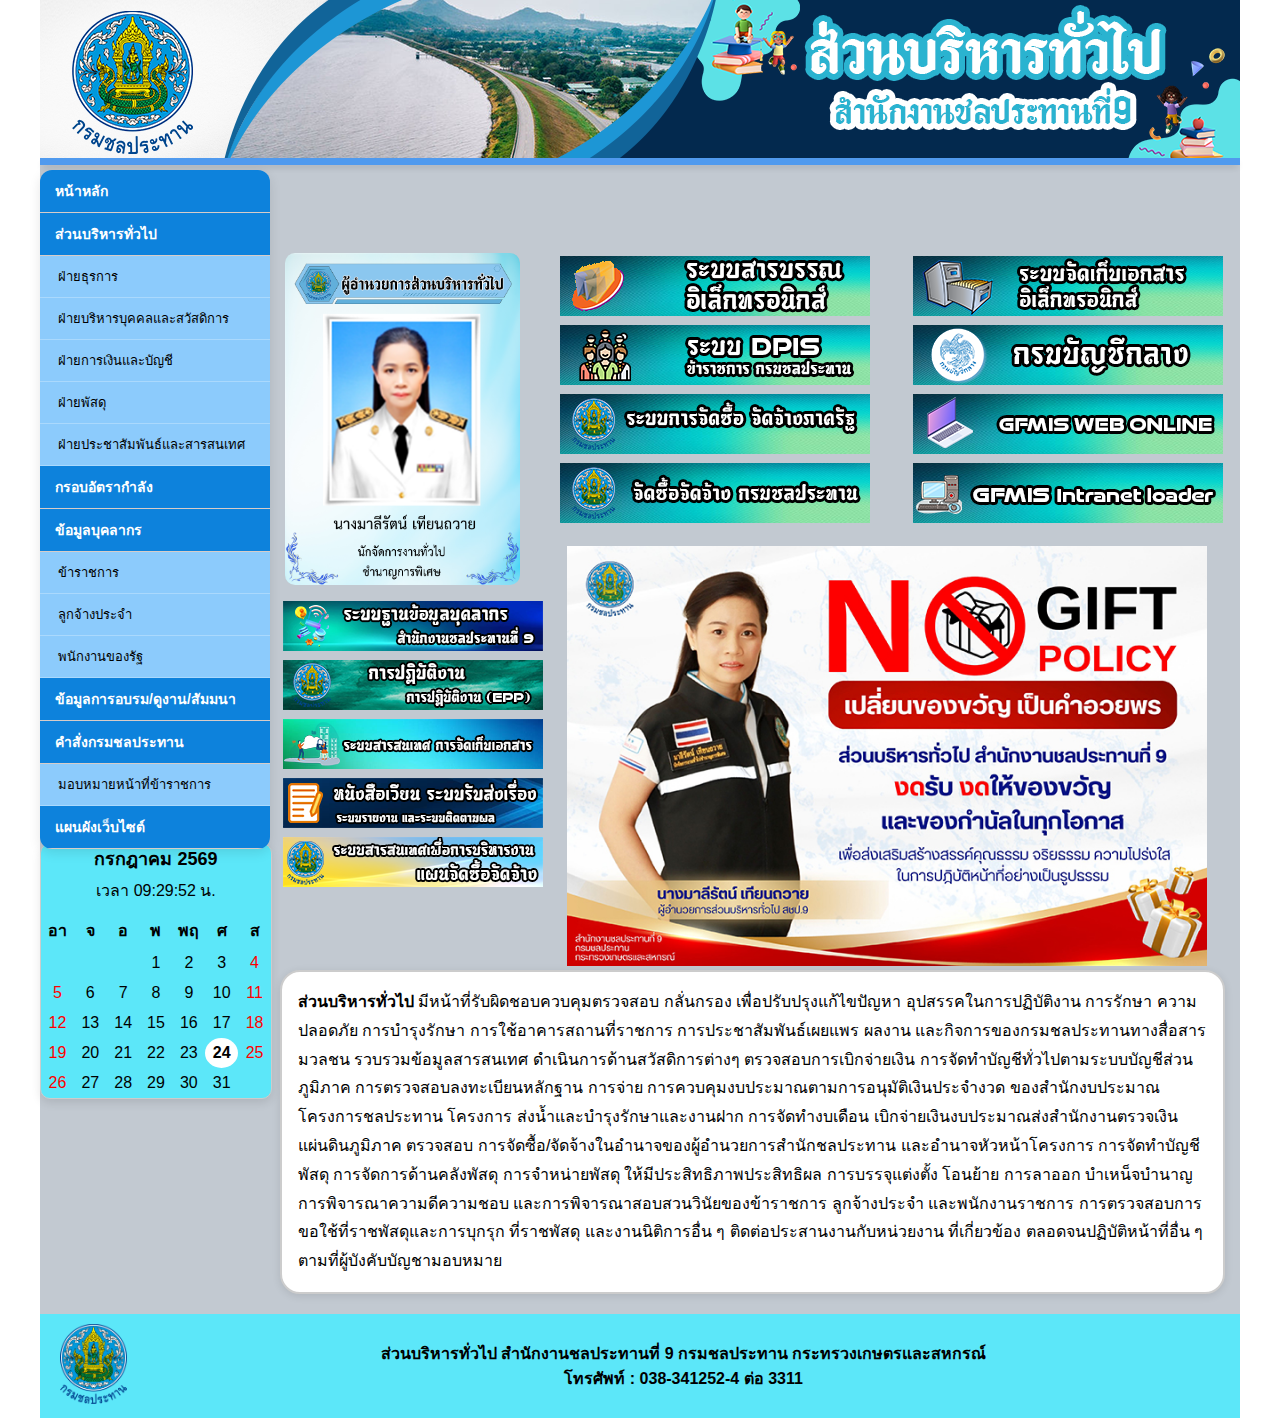
<file: index.html>
<!DOCTYPE html>
<html lang="th">
<head>
    <meta charset="UTF-8">
    <meta name="viewport" content="width=device-width, initial-scale=1.0">
    <title>ส่วนบริหารทั่วไป</title>
    <style>
        body {
            margin: 0;
            padding: 0;
            font-family: Arial, sans-serif;
            background-color: #ffffff;
        }
        .container {
          width: 1200px;
          margin: 0 auto;
          background: rgb(194, 201, 209);
      }
      .header {
        position: relative;
        padding: 0;
        margin: 0;
      }
    
      .header::after {
        content: "";
        position: absolute;
        bottom: 0;
        left: 0;
        width: 100%;
        height: 7px;
        background-color: #509aee; /* เปลี่ยนสี */
        box-shadow: 0 4px 6px -2px rgba(0,0,0,0.2);
      }

      .menu {
        width: 230px;
        color: white;
        position: relative;
        top: 5px;
        left: 0px;
        padding: 0;
        height: auto;
        margin: 0;
        z-index: 999;
        overflow: hidden;
        transition: width 0.3s ease;
        border-radius: 12px;
        box-shadow: 0 4px 12px rgba(0,0,0,0.1);
      }
      
      .menu .menu-group {
        margin: 0;
      }
      
      .menu .menu-title {
        background-color: #0d82dc;
        padding: 10px 15px;
        font-weight: bold;
        border-bottom: 1px solid #d7ccc8;
        color: white;
        font-size: 14px;
        margin: 0;
      }
      .menu .menu-item {
        background-color: #8ccbfc;
        padding: 10px 18px;
        color: black;
        text-decoration: none;
        display: block;
        border-bottom: 1px solid #ffffff44;
        transition: all 0.3s ease;
        font-size: 13px;
        border-radius: 0;
      }
      
      
      .menu .menu-item:hover {
        background-color: #ffffff;
        color: #0d82dc;
        transform: translateX(5px); /* ขยับเมนู */
        border-radius: 8px;
        font-weight: bold;
      }

.card {
            background: #f1f1f1;
            padding: 15px;
            margin-bottom: 10px;
            border-radius: 5px;
        }
.profile-card {
          display: flex;
          align-items: flex-start;
          gap: 20px; 
          padding: 15px;
          margin: -588px 0 20px 220px; 
          border-radius: 10px;
          max-width: 1000px;
}
.profile-image {
          width: 235px;
          height: auto;
          border-radius: 10px;
          margin-top: -18px;
          margin-left: 10px; 
      }
.system-buttons {
          display: flex;
          flex-direction: column;
          gap: 5px;
          
      }
.system-buttons.left {
          margin-right: 23px; 
          margin-top: -15px;
      }
.system-buttons.left1 {
        margin-right: -975px; 
        margin-top: -15px;
    }
.system-buttons.right {
          margin-left: 15px; 
          margin-top: 330px;
      }
</style>
</head>
<body>

<div class="container">
<div class="header" style="padding: 0; margin: 0;">
  <img src="photo/EC3.png" alt="โลโก้สำนักงานชลประทาน" 
      style="width: 100%; max-width: 12000px; height: 165px; display: block; margin: 0 auto;">
</div>

<div class="main-layout">
    <div class="menu">
      <div class="menu-group">
        <a href="index.html" class="menu-title" style="display: block; text-decoration: none;">หน้าหลัก</a>
</div>

<div class="menu-group">
            <a href="#" class="menu-title" style="display: block; text-decoration: none;">ส่วนบริหารทั่วไป</a>
            <a href="peple.html" class="menu-item">ฝ่ายธุรการ</a>
            <a href="peple2.html" class="menu-item">ฝ่ายบริหารบุคคลและสวัสดิการ</a>
            <a href="peple3.html" class="menu-item">ฝ่ายการเงินและบัญชี</a>
            <a href="peple4.html" class="menu-item">ฝ่ายพัสดุ</a>
            <a href="peple5.html" class="menu-item">ฝ่ายประชาสัมพันธ์และสารสนเทศ</a>
</div>

<div class="menu-group">
  <a href="#" class="menu-title" style="display: block; text-decoration: none;">กรอบอัตรากำลัง</a>
</div>

<div class="menu-group">
  <div class="menu-title">ข้อมูลบุคลากร</div>
  <a href="#" class="menu-item">ข้าราชการ</a>
  <a href="#" class="menu-item">ลูกจ้างประจำ</a>
  <a href="#" class="menu-item">พนักงานของรัฐ</a>
</div>

<div class="menu-group">
  <a href="#" class="menu-title" style="display: block; text-decoration: none;">ข้อมูลการอบรม/ดูงาน/สัมมนา</a>
</div>
<div class="menu-group">
  <div class="menu-title">คำสั่งกรมชลประทาน</div>
  <a href="#" class="menu-item">มอบหมายหน้าที่ข้าราชการ</a>
</div>

<div class="menu-group">
    <div class="menu-title">แผนผังเว็บไซต์</div>
  </div>
</div>

<!-- ปฏิทินพร้อมนาฬิกา -->
<div style="position: relative;">
  <div id="calendar-container" style="
  position: absolute;
  bottom: -255px;
  left: 0;
  padding: -700px;
  background: #5ce7f9;
  border: 1px solid #ccc;
  border-radius: 10px;
  width: 230px;
  font-family: sans-serif;
  box-shadow: 0 4px 10px rgba(0,0,0,0.1);">
    
<div id="calendar-header" style="text-align: center; font-weight: bold; font-size: 18px; margin-bottom: 5px;"></div>
    <div id="time-now" style="text-align: center; font-size: -100px; color: #000000; margin-bottom: 15px;"></div>
    
<div style="display: grid; grid-template-columns: repeat(7, 1fr); text-align: center; font-weight: bold;">
      <div>อา</div><div>จ</div><div>อ</div><div>พ</div><div>พฤ</div><div>ศ</div><div>ส</div>
</div>
<div id="calendar-grid" style="display: grid; grid-template-columns: repeat(7, 1fr); text-align: center; margin-top: 5px; gap: 0px;"></div>
  </div>
</div>

<script>
  function updateTime() {
    const now = new Date();
    const hours = now.getHours().toString().padStart(2, "0");
    const minutes = now.getMinutes().toString().padStart(2, "0");
    const seconds = now.getSeconds().toString().padStart(2, "0");
    document.getElementById("time-now").textContent = `เวลา ${hours}:${minutes}:${seconds} น.`;
  }

  function generateCalendar() {
    const now = new Date();
    const thaiMonths = [
      "มกราคม", "กุมภาพันธ์", "มีนาคม", "เมษายน", "พฤษภาคม", "มิถุนายน",
      "กรกฎาคม", "สิงหาคม", "กันยายน", "ตุลาคม", "พฤศจิกายน", "ธันวาคม"
    ];
  
    const month = now.getMonth();
    const year = now.getFullYear();
    const thaiYear = year + 543;
  
    const firstDay = new Date(year, month, 1);
    const lastDay = new Date(year, month + 1, 0);
  
    const startDay = firstDay.getDay(); // 0 = อาทิตย์
    const totalDays = lastDay.getDate();
  
    const grid = document.getElementById("calendar-grid");
    grid.innerHTML = "";
  
    document.getElementById("calendar-header").textContent = `${thaiMonths[month]} ${thaiYear}`;
  
    for (let i = 0; i < startDay; i++) {
      grid.innerHTML += `<div></div>`;
    }
  
    for (let i = 1; i <= totalDays; i++) {
      const currentDate = new Date(year, month, i);
      const dayOfWeek = currentDate.getDay();
      const isToday = (i === now.getDate());
  
      // วันเสาร์-อาทิตย์ สีแดง
      const color = (dayOfWeek === 0 || dayOfWeek === 6) ? 'color: red;' : '';
  
      grid.innerHTML += `<div style="padding: 6px; ${color} ${isToday ? 'background: #ffffff; border-radius: 50%; font-weight: bold;' : ''}">${i}</div>`;
    }
  }
  
  generateCalendar();
  updateTime();
  setInterval(updateTime, 1000);
</script>


<div class="profile-card">
    <img src="photo/Profile 1.png" alt="ผู้อำนวยการ" class="profile-image">
<div class="profile-info"></div>

<div class="system-buttons left">
<a href="http://saraban.kromchol.com/iwebflow/default2.asp">
  <img src="Icon/EE1.png" alt="ระบบสารบรรณอิเล็กทรอนิกส์" style="width: 310px; height: 60px;">
</a>
<a href="https://rid.dpis.go.th/admin/index.html">
  <img src="Icon/EE2.png" alt="ระบบ DPIS" style="width: 310px; height: 60px;">
</a>
<a href="http://www.gprocurement.go.th/wps/portal/index_EGP">
  <img src="Icon/EE3.png" alt="ระบบการจัดซื้อจัดจ้างภาครัฐ" style="width: 310px; height: 60px;">
</a>
<a href="http://procurement.rid.go.th/">
  <img src="Icon/EE4.png" alt="จัดซื้อจัดจ้าง กรมชลประทาน" style="width: 310px; height: 60px;">
</a>
</div>
<div class="system-buttons left1">
<a href="http://saraban.kromchol.com/iwebform/home4e/login.asp">
  <img src="Icon/EE5.png" alt="ระบบจัดเก็บเอกสาร อิเล็กทรอนิกส์" style="width: 310px; height: 60px;">
</a>
<a href="https://www.cgd.go.th/cs/internet/internet/หน้าหลัก.html">
  <img src="Icon/EE6.png" alt="กรมบัญชีกลาง" style="width: 310px; height: 60px;">
</a>
<a href="https://newgfmisthai.gfmis.go.th/">
  <img src="Icon/EE7.png" alt="GFMIS WEB ONLINE" style="width: 310px; height: 60px;">
</a>
<a href="http://intranet.gfmisloader.go.th/">
  <img src="Icon/EE8.png" alt="GFMIS Intranet loader" style="width: 310px; height: 60px;">
</a>
</div>

<div class="system-buttons right">
<a href="http://pis9.rid.go.th/rid9/person/">
    <img src="Icon/EE9.png" alt="ระบบฐานข้อมูลบุคลากร" style="width: 260px; height: 50px;">
    </a>
<a href="#">
    <img src="Icon/EE10.png" alt="การปฏิบัติงาน การปฏิบัติงาน (EPP)" style="width: 260px; height: 50px;">
    </a>
<a href="http://pis9.rid.go.th/rid9/docsystem/">
    <img src="Icon/EE11.png" alt="ระบบสารสนเทศ การจัดเก็บเอกสาร" style="width: 260px; height: 50px;">
    </a>
<a href="http://pis9.rid.go.th/systemwork/">
    <img src="Icon/EE12.png" alt="หนังสือเวียน ระบบรับส่งเรื่อง" style="width: 260px; height: 50px;">
</a>
<a href="https://pms.rid.go.th/">
  <img src="Icon/EE13.png" alt="ระบบสารสนเทศเพื่อการบริหารงาน" style="width: 260px; height: 50px;">
  </a>
</div>
</div>
<a>
  <img src="photo/nogiftadmin9.jpg" alt="ภาพเพิ่มเติม" style="width: 640px; height: 420px;  margin-top: -380px;  margin-left: 527px;">
</a>
</div>


<div style="margin: 0px 15px 20px 240px; padding: 16px; background: #ffffff; border: 2px solid #ccc; border-radius: 20px; box-shadow: 0 2px 8px rgba(0,0,0,0.1); line-height: 1.8;">
  <strong>ส่วนบริหารทั่วไป</strong>  มีหน้าที่รับผิดชอบควบคุมตรวจสอบ กลั่นกรอง เพื่อปรับปรุงแก้ไขปัญหา อุปสรรคในการปฏิบัติงาน การรักษา
                    ความปลอดภัย การบำรุงรักษา การใช้อาคารสถานที่ราชการ การประชาสัมพันธ์เผยแพร ผลงาน และกิจการของกรมชลประทานทางสื่อสาร
                    มวลชน รวบรวมข้อมูลสารสนเทศ ดำเนินการด้านสวัสดิการต่างๆ ตรวจสอบการเบิกจ่ายเงิน การจัดทำบัญชีทั่วไปตามระบบบัญชีส่วนภูมิภาค
                    การตรวจสอบลงทะเบียนหลักฐาน การจ่าย การควบคุมงบประมาณตามการอนุมัติเงินประจำงวด ของสำนักงบประมาณ โครงการชลประทาน
                    โครงการ ส่งน้ำและบำรุงรักษาและงานฝาก การจัดทำงบเดือน เบิกจ่ายเงินงบประมาณส่งสำนักงานตรวจเงินแผ่นดินภูมิภาค ตรวจสอบ
                    การจัดซื้อ/จัดจ้างในอำนาจของผู้อำนวยการสำนักชลประทาน และอำนาจหัวหน้าโครงการ การจัดทำบัญชี พัสดุ การจัดการด้านคลังพัสดุ
                    การจำหน่ายพัสดุ  ให้มีประสิทธิภาพประสิทธิผล การบรรจุแต่งตั้ง โอนย้าย การลาออก บำเหน็จบำนาญ การพิจารณาความดีความชอบ
                    และการพิจารณาสอบสวนวินัยของข้าราชการ ลูกจ้างประจำ และพนักงานราชการ การตรวจสอบการขอใช้ที่ราชพัสดุและการบุกรุก
                    ที่ราชพัสดุ และงานนิติการอื่น ๆ ติดต่อประสานงานกับหน่วยงาน ที่เกี่ยวข้อง ตลอดจนปฏิบัติหน้าที่อื่น ๆ ตามที่ผู้บังคับบัญชามอบหมาย
</div>

<div style="background-color: #5ce7f9; padding: 10px 20px;">
<div style="display: flex;align-items: center;justify-content: center;flex-wrap: wrap;">

  <!-- โลโก้ด้านซ้าย -->
<div style="flex: 0 0 auto; margin-right: 20px;">
  <img src="Icon/Logo Rid.png" alt="โลโก้ส่วนบริหารทั่วไป" style="height: 80px;">
</div>

<!-- กล่องห่อข้อความให้จัดกลาง -->
<div style="flex: 1;display: flex;align-items: center;justify-content: center;">
<!-- ข้อความตรงกลาง -->
<div style="text-align: center; font-size: 16px; font-weight: bold;">
    ส่วนบริหารทั่วไป สำนักงานชลประทานที่ 9 กรมชลประทาน กระทรวงเกษตรและสหกรณ์<br>
    โทรศัพท์ : 038-341252-4 ต่อ 3311
    </div>
  </div>
  </div>
</div>
</body>
</html
</file>
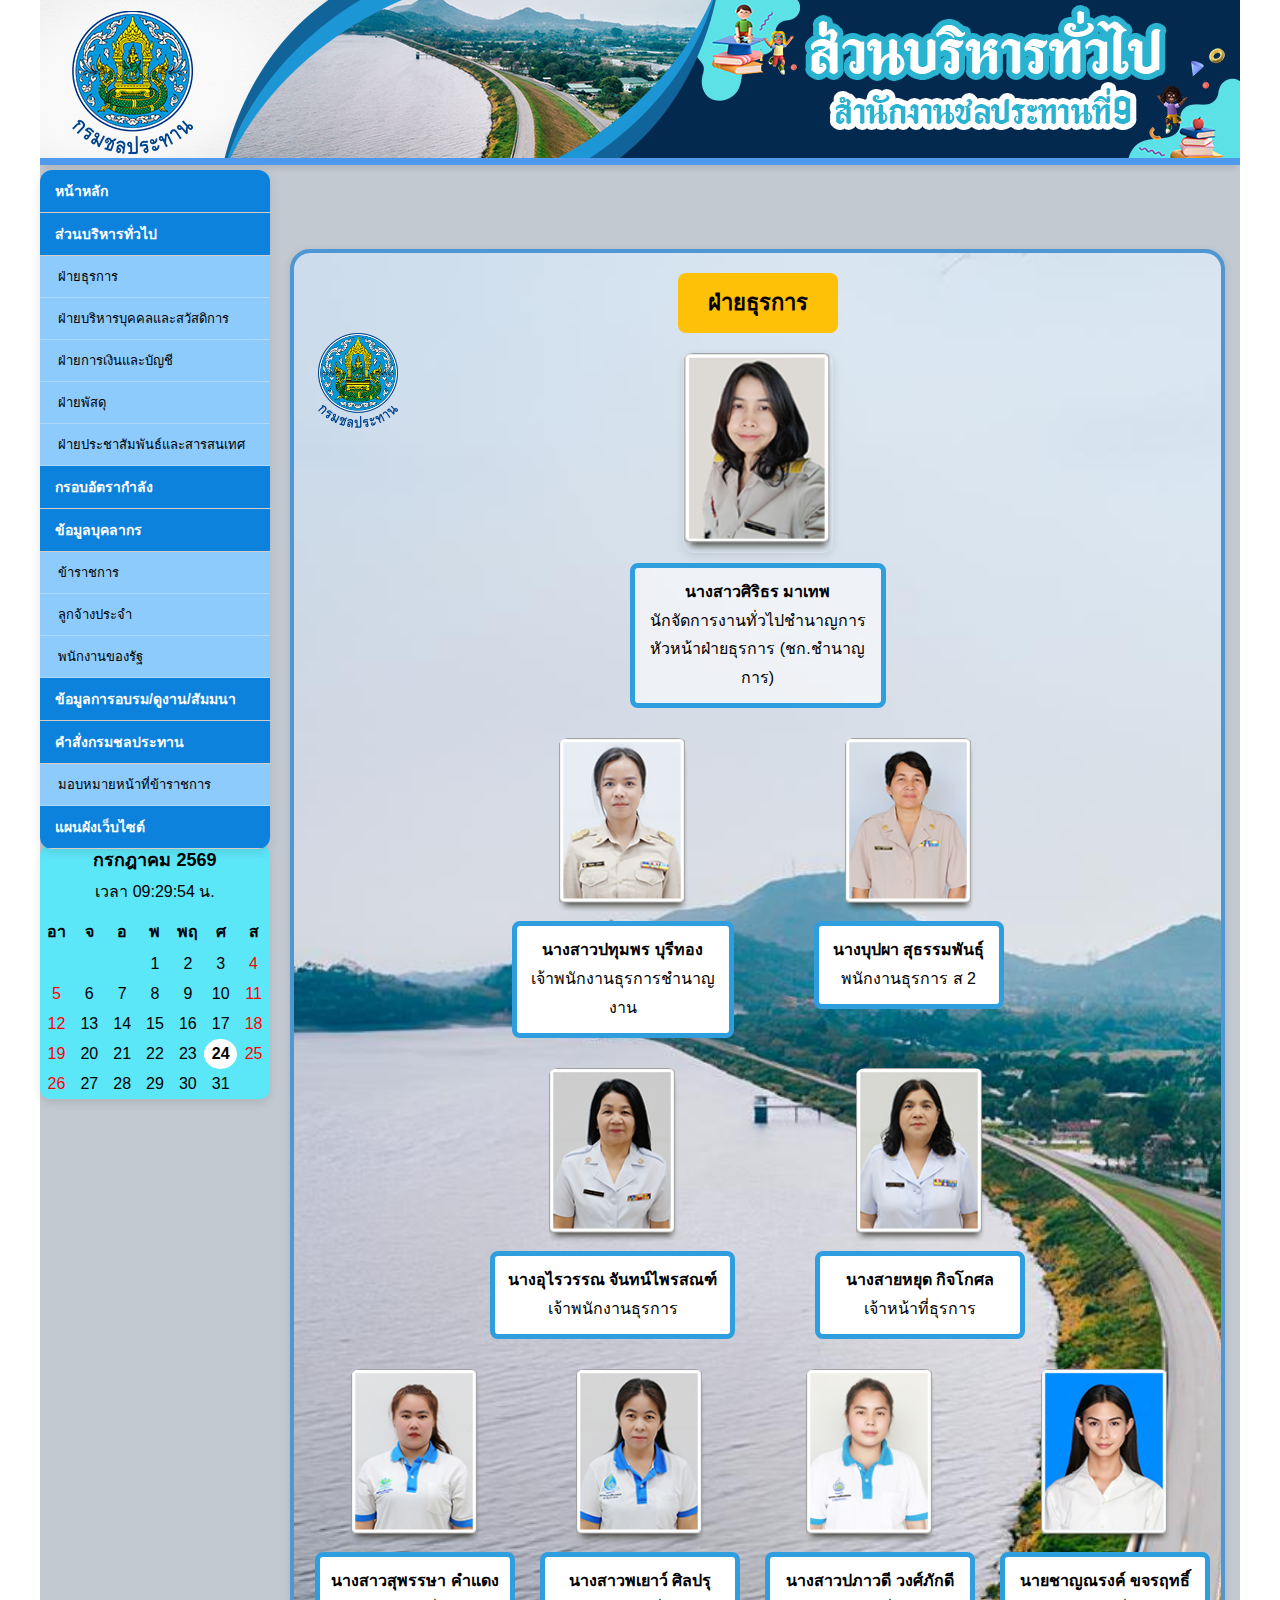
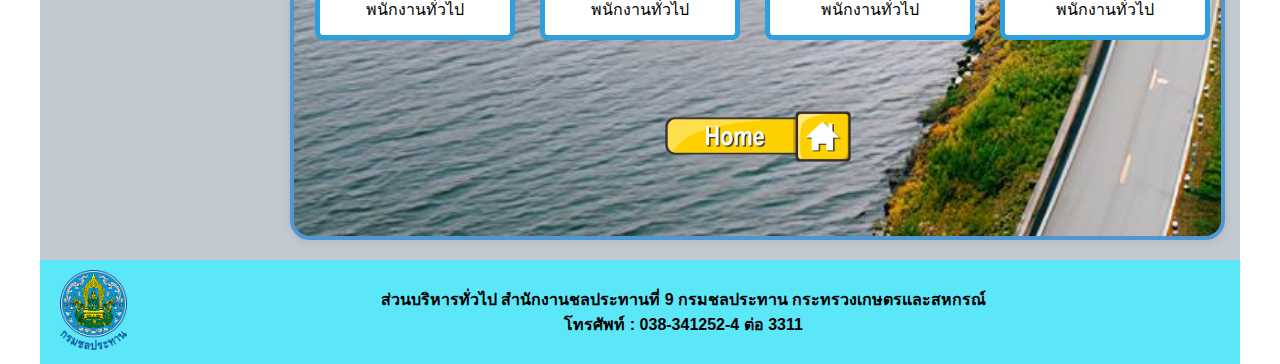
<file: peple.html>
<!DOCTYPE html>
<html lang="th">
  <head>
    <meta charset="UTF-8">
    <meta name="viewport" content="width=device-width, initial-scale=1.0">
    <title>ส่วนบริหารทั่วไป</title>
    <style>
  body {
  margin: 0;
  padding: 0;
  font-family: Arial, sans-serif;
  background-color: #ffffff;
}
  .container {
  width: 1200px;
  margin: 0 auto;
  background: rgb(194, 201, 209);
}
.header {
  position: relative;
  padding: 0;
  margin: 0;
}
.header::after {
  content: "";
  position: absolute;
  bottom: 0;
  left: 0;
  width: 100%;
  height: 7px;
  background-color: #509aee; /* เปลี่ยนสี */
  box-shadow: 0 4px 6px -2px rgba(0,0,0,0.2);
}
.menu {
  width: 230px;
  color: white;
  position: relative;
  top: 5px;
  left: 0px;
  padding: 0;
  height: auto;
  margin: 0;
  z-index: 999;
  overflow: hidden;
  transition: width 0.3s ease;
  border-radius: 12px;
  box-shadow: 0 4px 12px rgba(0,0,0,0.1);
}
.menu .menu-group {
  margin: 0;
}
.menu .menu-title {
  background-color: #0d82dc;
  padding: 10px 15px;
  font-weight: bold;
  border-bottom: 1px solid #d7ccc8;
  color: white;
  font-size: 14px;
  margin: 0;
}
.menu .menu-item {
  background-color: #8ccbfc;
  padding: 10px 18px;
  color: black;
  text-decoration: none;
  display: block;
  border-bottom: 1px solid #ffffff44;
  transition: all 0.3s ease;
  font-size: 13px;
  border-radius: 0;
}
.menu .menu-item:hover {
  background-color: #ffffff;
  color: #0d82dc;
  transform: translateX(5px); /* ขยับเมนู */
  border-radius: 8px;
  font-weight: bold;
}
.container {
  width: 1200px;
}

</style>
  </head>
  <body>

    <div class="container">
      <div class="header" style="padding: 0; margin: 0;">

        <img src="photo/EC3.png" alt="โลโก้สำนักงานชลประทาน"
          style="width: 100%; max-width: 12000px; height: 165px; display: block; margin: 0 auto;">
      </div>

      <div class="main-layout">
        <div class="menu">
          <div class="menu-group">
            <a href="index.html" class="menu-title"
              style="display: block; text-decoration: none;">หน้าหลัก</a>
          </div>

          <div class="menu-group">
            <a href="#" class="menu-title"
              style="display: block; text-decoration: none;">ส่วนบริหารทั่วไป</a>
            <a href="peple.html" class="menu-item">ฝ่ายธุรการ</a>
            <a href="peple2.html"
              class="menu-item">ฝ่ายบริหารบุคคลและสวัสดิการ</a>
            <a href="peple3.html" class="menu-item">ฝ่ายการเงินและบัญชี</a>
            <a href="peple4.html" class="menu-item">ฝ่ายพัสดุ</a>
            <a href="peple5.html"
              class="menu-item">ฝ่ายประชาสัมพันธ์และสารสนเทศ</a>
          </div>

          <div class="menu-group">
            <a href="#" class="menu-title"
              style="display: block; text-decoration: none;">กรอบอัตรากำลัง</a>
          </div>

          <div class="menu-group">
            <div class="menu-title">ข้อมูลบุคลากร</div>
            <a href="#" class="menu-item">ข้าราชการ</a>
            <a href="#" class="menu-item">ลูกจ้างประจำ</a>
            <a href="#" class="menu-item">พนักงานของรัฐ</a>
          </div>

          <div class="menu-group">
            <a href="#" class="menu-title"
              style="display: block; text-decoration: none;">ข้อมูลการอบรม/ดูงาน/สัมมนา</a>
          </div>

          <div class="menu-group">
            <div class="menu-title">คำสั่งกรมชลประทาน</div>
            <a href="#" class="menu-item">มอบหมายหน้าที่ข้าราชการ</a>
          </div>

          <div class="menu-group">
            <div class="menu-title">แผนผังเว็บไซต์</div>
          </div>
        </div>

        <!-- ปฏิทินพร้อมนาฬิกา -->
        <div style="position: relative;">
          <div id="calendar-container" style="
  position: absolute;
  bottom: -255px;
  left: 0;
  padding: -700px;
  background: #5ce7f9;
  border: 0px solid #ccc;
  border-radius: 10px;
  width: 230px;
  font-family: sans-serif;
  box-shadow: 0 4px 10px rgba(0,0,0,0.1);">

            <div id="calendar-header"
              style="text-align: center; font-weight: bold; font-size: 18px; margin-bottom: 5px;"></div>
            <div id="time-now"
              style="text-align: center; font-size: -100px; color: #000000; margin-bottom: 15px;"></div>

            <div
              style="display: grid; grid-template-columns: repeat(7, 1fr); text-align: center; font-weight: bold;">
              <div>อา</div><div>จ</div><div>อ</div><div>พ</div><div>พฤ</div><div>ศ</div><div>ส</div>
            </div>
            <div id="calendar-grid"
              style="display: grid; grid-template-columns: repeat(7, 1fr); text-align: center; margin-top: 5px; gap: 0px;"></div>
          </div>
        </div>

        <script>
  function updateTime() {
    const now = new Date();
    const hours = now.getHours().toString().padStart(2, "0");
    const minutes = now.getMinutes().toString().padStart(2, "0");
    const seconds = now.getSeconds().toString().padStart(2, "0");
    document.getElementById("time-now").textContent = `เวลา ${hours}:${minutes}:${seconds} น.`;
  }

  function generateCalendar() {
    const now = new Date();
    const thaiMonths = [
      "มกราคม", "กุมภาพันธ์", "มีนาคม", "เมษายน", "พฤษภาคม", "มิถุนายน",
      "กรกฎาคม", "สิงหาคม", "กันยายน", "ตุลาคม", "พฤศจิกายน", "ธันวาคม"
    ];
  
    const month = now.getMonth();
    const year = now.getFullYear();
    const thaiYear = year + 543;
  
    const firstDay = new Date(year, month, 1);
    const lastDay = new Date(year, month + 1, 0);
  
    const startDay = firstDay.getDay(); // 0 = อาทิตย์
    const totalDays = lastDay.getDate();
  
    const grid = document.getElementById("calendar-grid");
    grid.innerHTML = "";
  
    document.getElementById("calendar-header").textContent = `${thaiMonths[month]} ${thaiYear}`;
  
    for (let i = 0; i < startDay; i++) {
      grid.innerHTML += `<div></div>`;
    }
  
    for (let i = 1; i <= totalDays; i++) {
      const currentDate = new Date(year, month, i);
      const dayOfWeek = currentDate.getDay();
      const isToday = (i === now.getDate());
  
      // วันเสาร์-อาทิตย์ สีแดง
      const color = (dayOfWeek === 0 || dayOfWeek === 6) ? 'color: red;' : '';
  
      grid.innerHTML += `<div style="padding: 6px; ${color} ${isToday ? 'background:#ffffff; border-radius: 50%; font-weight: bold;' : ''}">${i}</div>`;
    }
  }
  
  generateCalendar();
  updateTime();
  setInterval(updateTime, 1000);
</script>

        <div class="profile-card">
          <div style="text-align: center; margin-top: 30px; margin-left: 90px;">

            <div style="
  margin: -625px 15px 20px 160px;
  padding: 20px;
  background-image: url('photo/BP.jpg');
  background-size: cover;
  background-position: center;
  border: 4px solid #4f97d2;
  border-radius: 20px;
  box-shadow: 0 2px 8px rgba(0,0,0,0.1);
  line-height: 1.8;
">
              <div
                style="display: flex; justify-content: center; gap: 80px; margin-bottom: 30px;">
                <!-- คนที่ 1 -->
                <div style="text-align: center;">
                  <!-- หัวข้อ -->
                  <div
                    style="background-color: #ffc107; display: inline-block; padding: 10px 30px; font-size: 22px; font-weight: bold; border-radius: 8px; margin-bottom: 20px;">
                    ฝ่ายธุรการ
                  </div>

                  <!-- แถวที่ 1 -->
                  <div style="margin-bottom: 30px;">
                    <img src="photo/O1.png" alt="ศิริธร"
                      style="width: 150px; border-radius: 10px; box-shadow: 0 2px 8px rgba(0,0,0,0.1);"><br>
                    <div
                      style="background: rgba(255, 255, 255, 0.6); padding: 10px; border-radius: 8px; margin-top: 1px; border: 5px solid #2e9edf; width: 226px; margin: 0 auto;">
                      <div
                        style="font-weight: bold; color: rgb(0, 0, 0); ">นางสาวศิริธร
                        มาเทพ</div>
                      <div
                        style="color: rgb(0, 0, 0); ">นักจัดการงานทั่วไปชำนาญการ<br>หัวหน้าฝ่ายธุรการ
                        (ชก.ชำนาญการ)</div>
                    </div>
                  </div>

                  <!-- แถวที่ 2 -->
                  <div
                    style="display: flex; justify-content: center; gap: 80px; margin-bottom: 30px;">
                    <div style="text-align: center;">
                      <img src="photo/O2.png" alt="เจ้าหน้าที่"
                        style="width: 130px; border-radius: 10px;"><br>
                      <div
                        style="background: #ffffff; padding: 10px; border-radius: 8px; margin-top: 1px; border: 5px solid #2e9edf; width: 192px; margin: 0 auto;">
                        <div
                          style="font-weight: bold; color: rgb(0, 0, 0); ">นางสาวปทุมพร
                          บุรีทอง</div>
                        <div
                          style="color: rgb(0, 0, 0); ">เจ้าพนักงานธุรการชำนาญงาน</div>
                      </div>
                    </div>
                    <div style="text-align: center;">
                      <img src="photo/O3.png" alt="เจ้าหน้าที่"
                        style="width: 130px; border-radius: 10px;"><br>
                      <div
                        style="background: #ffffff; padding: 10px; border-radius: 8px; margin-top: 1px; border: 5px solid #2e9edf; width: 160px; margin: 0 auto;">
                        <div
                          style="font-weight: bold; color: rgb(0, 0, 0); ">นางบุปผา
                          สุธรรมพันธุ์</div>
                        <div style="color: rgb(0, 0, 0); ">พนักงานธุรการ ส
                          2</div>
                      </div>
                    </div>
                  </div>

                  <!-- แถวที่ 3 -->
                  <div
                    style="display: flex; justify-content: center; gap: 80px; margin-bottom: 30px;">
                    <div style="text-align: center;">
                      <img src="photo/O4.png" alt="เจ้าหน้าที่"
                        style="width: 130px; border-radius: 10px;"><br>
                      <div
                        style="background: #ffffff; padding: 10px; border-radius: 8px; margin-top: 1px; border: 5px solid #2e9edf; width: 215px; margin: 0 auto;">
                        <div
                          style="font-weight: bold; color: rgb(0, 0, 0); ">นางอุไรวรรณ
                          จันทน์ไพรสณฑ์</div>
                        <div
                          style="color: rgb(0, 0, 0); ">เจ้าพนักงานธุรการ</div>
                      </div>
                    </div>
                    <div style="text-align: center;">
                      <img src="photo/O5.png" alt="เจ้าหน้าที่"
                        style="width: 130px; border-radius: 10px;"><br>
                      <div
                        style="background: #ffffff; padding: 10px; border-radius: 8px; margin-top: 1px; border: 5px solid #2e9edf; width: 180px; margin: 0 auto;">
                        <div
                          style="font-weight: bold; color: rgb(0, 0, 0); ">นางสายหยุด
                          กิจโกศล</div>
                        <div
                          style="color: rgb(0, 0, 0); ">เจ้าหน้าที่ธุรการ</div>
                      </div>
                    </div>
                  </div>
                  <!-- แถวที่ 4 (ใหม่) -->
                  <div
                    style="display: flex; justify-content: center; gap: 25px; margin-bottom: 30px; margin-left: 10px;">
                    <div style="text-align: center;">
                      <img src="photo/O6.png" alt="เจ้าหน้าที่"
                        style="width: 130px; border-radius: 10px;"><br>
                      <div
                        style="background: #ffffff; padding: 10px; border-radius: 8px; margin-top: 1px; border: 5px solid #2e9edf; width: 170px; margin: 0 auto;">
                        <div
                          style="font-weight: bold; color: rgb(0, 0, 0); ">นางสาวสุพรรษา
                          คำแดง</div>
                        <div style="color: rgb(0, 0, 0); ">พนักงานทั่วไป</div>
                      </div>
                    </div>
                    <div style="text-align: center;">
                      <img src="photo/O7.png" alt="เจ้าหน้าที่"
                        style="width: 130px; border-radius: 10px;"><br>
                      <div
                        style="background: #ffffff; padding: 10px; border-radius: 8px; margin-top: 1px; border: 5px solid #2e9edf; width: 170px; margin: 0 auto;">
                        <div
                          style="font-weight: bold; color: rgb(0, 0, 0); ">นางสาวพเยาว์
                          ศิลปรุ</div>
                        <div style="color: rgb(0, 0, 0); ">พนักงานทั่วไป</div>
                      </div>
                    </div>
                    <div style="text-align: center;">
                      <img src="photo/O8.png" alt="เจ้าหน้าที่"
                        style="width: 130px; border-radius: 10px;"><br>
                      <div
                        style="background: #ffffff; padding: 10px; border-radius: 8px; margin-top: 1px; border: 5px solid #2e9edf; width: 180px; margin: 0 auto;">
                        <div
                          style="font-weight: bold; color: rgb(0, 0, 0); ">นางสาวปภาวดี
                          วงศ์ภักดี</div>
                        <div style="color: rgb(0, 0, 0); ">พนักงานทั่วไป</div>
                      </div>
                    </div>
                    <div style="text-align: center;">
                      <img src="photo/O9.png" alt="เจ้าหน้าที่"
                        style="width: 130px; border-radius: 10px;"><br>
                      <div
                        style="background: #ffffff; padding: 10px; border-radius: 8px; margin-top: 1px; border: 5px solid #2e9edf; width: 180px; margin: 0 auto;">
                        <div
                          style="font-weight: bold; color: rgb(0, 0, 0);">นายชาญณรงค์
                          ขจรฤทธิ์</div>
                        <div style="color: rgb(0, 0, 0);">พนักงานทั่วไป</div>
                      </div>
                    </div>
                  </div>

                  <!-- ปุ่มหน้าหลัก -->
                  <div
                    style="display: flex; justify-content: center; gap: 80px; margin-bottom: -30px;">
                    <div style="text-align: center;">
                      <a href="index.html">
                        <img src="Icon/Home 1.png" alt="Home Button"
                          style="width: 200px; border-radius: 10px;"><br>
                      </a>

                      <!-- รูปภาพซ้าย  -->
                      <div
                        style="width: 1000px; margin: 0 auto; position: relative;">
                        <!-- รูปภาพอยู่ในตำแหน่งแน่นอน  -->
                        <div
                          style="position: absolute; top: -1480px; left: 60px;">
                          <img src="Icon/Logo Rid.png" alt="Home Button"
                            style="width: 80px; border-radius: 10px;">
                        </div>
                        <!-- รูปอยู๋กลาง-->
                        <div
                          style="display: flex; justify-content: center; gap: 80px; margin-bottom: 3px;">
                          <!-- ... content ... -->
                        </div>

                      </div>

                    </div>
                  </div>
                </div>
              </div>
            </div>
          </div>
        </div>

        <!-- Footer -->
        <div style="background-color: #5ce7f9; padding: 10px 20px;">
          <div
            style="display: flex;align-items: center;justify-content: center;flex-wrap: wrap;">

            <!-- โลโก้ด้านซ้าย -->
            <div style="flex: 0 0 auto; margin-right: 20px;">
              <img src="Icon/Logo Rid.png" alt="โลโก้ส่วนบริหารทั่วไป"
                style="height: 80px;">
            </div>

            <!-- กล่องห่อข้อความให้จัดกลาง -->
            <div
              style="flex: 1;display: flex;align-items: center;justify-content: center;">

              <!-- ข้อความตรงกลาง -->
              <div
                style="text-align: center; font-size: 16px; font-weight: bold;">
                ส่วนบริหารทั่วไป สำนักงานชลประทานที่ 9 กรมชลประทาน
                กระทรวงเกษตรและสหกรณ์<br>
                โทรศัพท์ : 038-341252-4 ต่อ 3311
              </div>
            </div>
          </div>
        </div>

      </body>
      </html
</file>
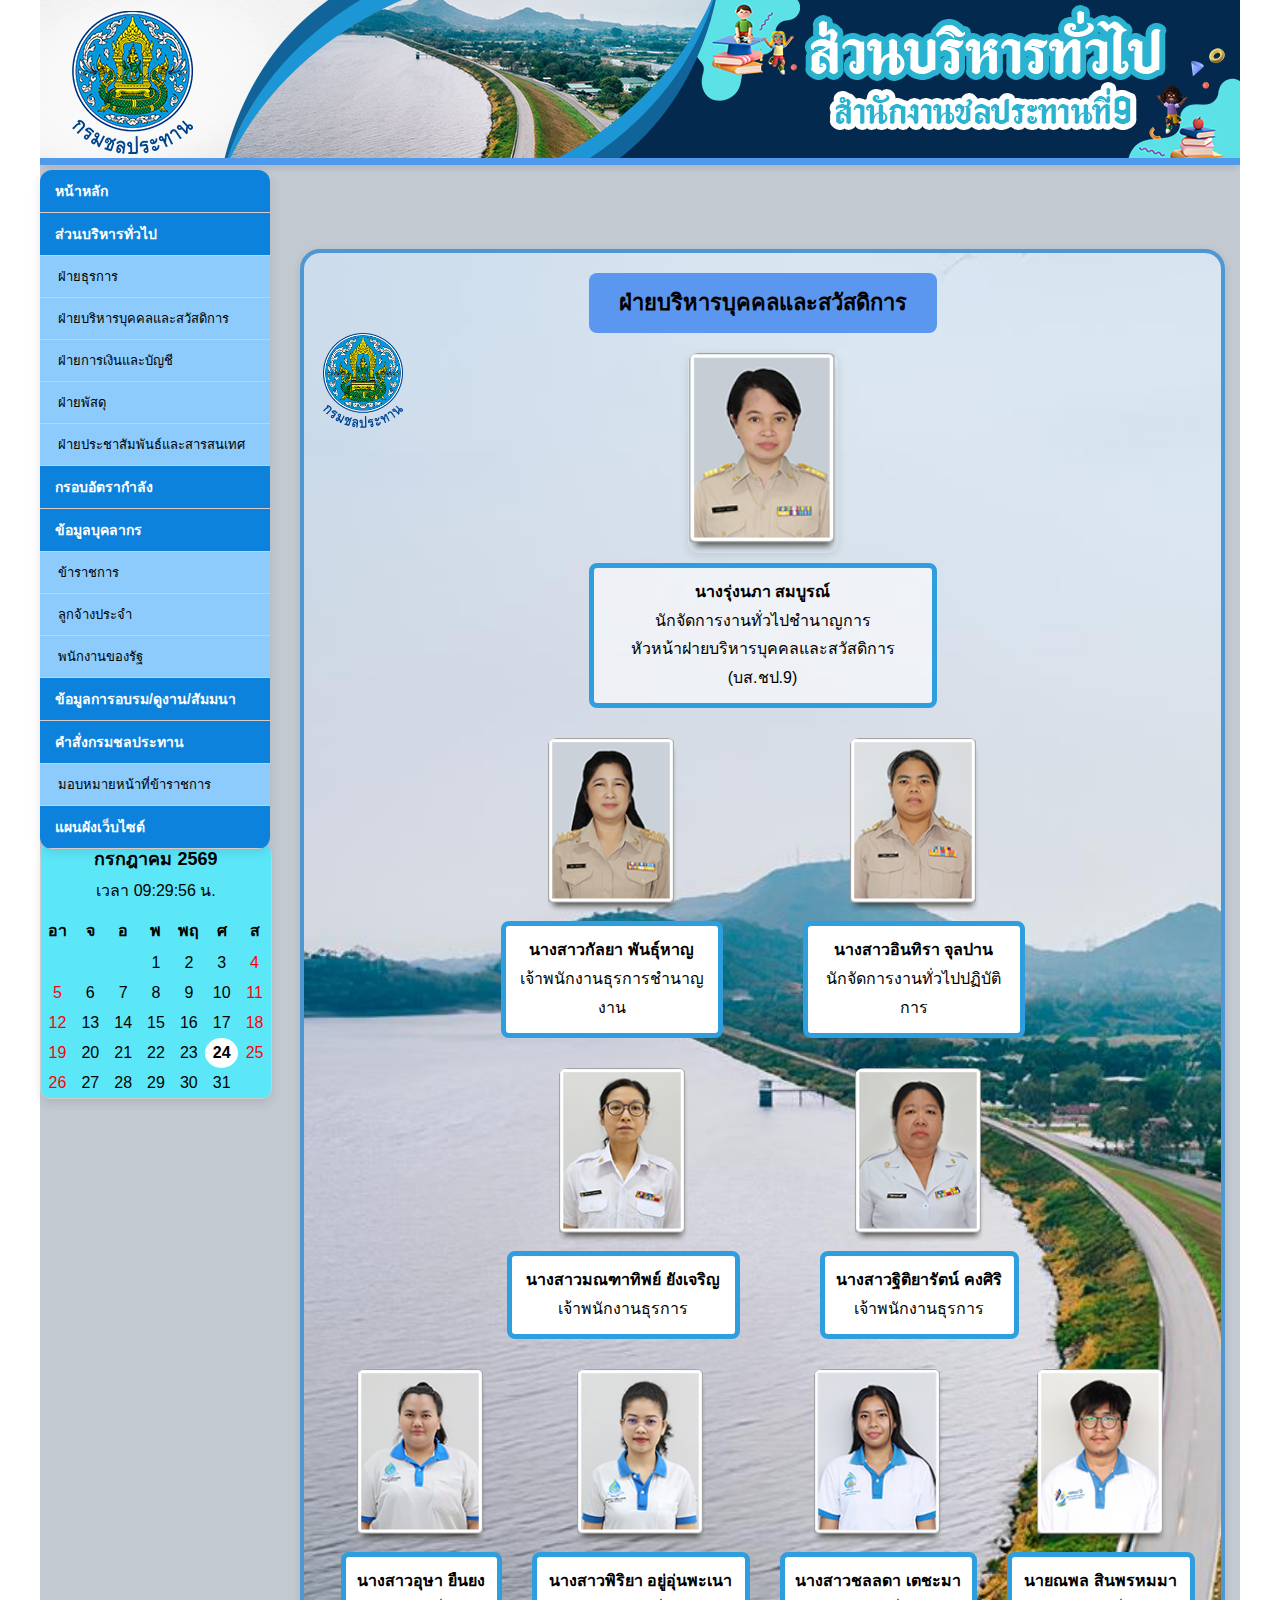
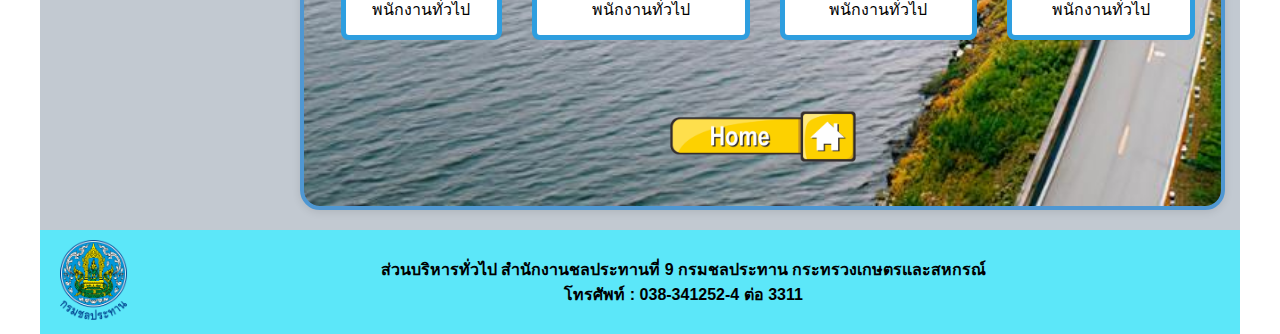
<file: peple2.html>
<!DOCTYPE html>
<html lang="th">
    <head>
        <meta charset="UTF-8">
        <meta name="viewport" content="width=device-width, initial-scale=1.0">
        <title>ส่วนบริหารทั่วไป</title>
        <style>
body {
    margin: 0;
    padding: 0;
    font-family: Arial, sans-serif;
    background-color: #ffffff;
}
.container {
    width: 1200px;
    margin: 0 auto;
    background: rgb(194, 201, 209);
}
.header {
    position: relative;
    padding: 0;
    margin: 0;
}
    
.header::after {
    content: "";
    position: absolute;
    bottom: 0;
    left: 0;
    width: 100%;
    height: 7px;
    background-color: #509aee; /* เปลี่ยนสี */
    box-shadow: 0 4px 6px -2px rgba(0,0,0,0.2);
}

.menu {
    width: 230px;
    color: white;
    position: relative;
    top: 5px;
    left: 0px;
    padding: 0;
    height: auto;
    margin: 0;
    z-index: 999;
    overflow: hidden;
    transition: width 0.3s ease;
    border-radius: 12px;
    box-shadow: 0 4px 12px rgba(0,0,0,0.1);
}
    
.menu .menu-group {
    margin: 0;
}
    
.menu .menu-title {
    background-color: #0d82dc;
    padding: 10px 15px;
    font-weight: bold;
    border-bottom: 1px solid #d7ccc8;
    color: white;
    font-size: 14px;
    margin: 0;
}

.menu .menu-item {
    background-color: #8ccbfc;
    padding: 10px 18px;
    color: black;
    text-decoration: none;
    display: block;
    border-bottom: 1px solid #ffffff44;
    transition: all 0.3s ease;
    font-size: 13px;
    border-radius: 0;
}
    
.menu .menu-item:hover {
    background-color: #ffffff;
    color: #0d82dc;
    transform: translateX(5px); /* ขยับเมนู */
    border-radius: 8px;
    font-weight: bold;
}

.container {
width: 1200px;
}

</style>
    </head>
    <body>

        <div class="container">
            <div class="header" style="padding: 0; margin left: 0;">
                <img src="photo/EC3.png" alt="โลโก้สำนักงานชลประทาน"
                    style="width: 100%; max-width: 1200px; height: 165px; display: block; margin: 0 auto;">
            </div>

            <div class="main-layout">
                <div class="menu">
                    <div class="menu-group">
                        <a href="index.html" class="menu-title"
                            style="display: block; text-decoration: none;">หน้าหลัก</a>
                    </div>
                    <div class="menu-group">
                        <a href="#" class="menu-title"
                            style="display: block; text-decoration: none;">ส่วนบริหารทั่วไป</a>
                        <a href="peple.html" class="menu-item">ฝ่ายธุรการ</a>
                        <a href="peple2.html"
                            class="menu-item">ฝ่ายบริหารบุคคลและสวัสดิการ</a>
                        <a href="peple3.html"
                            class="menu-item">ฝ่ายการเงินและบัญชี</a>
                        <a href="peple4.html" class="menu-item">ฝ่ายพัสดุ</a>
                        <a href="peple5.html"
                            class="menu-item">ฝ่ายประชาสัมพันธ์และสารสนเทศ</a>
                    </div>

                    <div class="menu-group">
                        <a href="#" class="menu-title"
                            style="display: block; text-decoration: none;">กรอบอัตรากำลัง</a>
                    </div>
                    <div class="menu-group">
                        <div class="menu-title">ข้อมูลบุคลากร</div>
                        <a href="#" class="menu-item">ข้าราชการ</a>
                        <a href="#" class="menu-item">ลูกจ้างประจำ</a>
                        <a href="#" class="menu-item">พนักงานของรัฐ</a>
                    </div>
                    <div class="menu-group">
                        <a href="#" class="menu-title"
                            style="display: block; text-decoration: none;">ข้อมูลการอบรม/ดูงาน/สัมมนา</a>
                    </div>
                    <div class="menu-group">
                        <div class="menu-title">คำสั่งกรมชลประทาน</div>
                        <a href="#"
                            class="menu-item">มอบหมายหน้าที่ข้าราชการ</a>
                    </div>

                    <div class="menu-group">
                        <div class="menu-title">แผนผังเว็บไซต์</div>
                    </div>
                </div>

                <!-- ปฏิทินพร้อมนาฬิกา -->
                <div style="position: relative;">
                    <div id="calendar-container" style="
    position: absolute;
    bottom: -255px;
    left: 0;
    padding: -700px;
    background: #5ce7f9;
    border: 1px solid #ccc;
    border-radius: 10px;
    width: 230px;
    font-family: sans-serif;
    box-shadow: 0 4px 10px rgba(0,0,0,0.1);">

                        <div id="calendar-header"
                            style="text-align: center; font-weight: bold; font-size: 18px; margin-bottom: 5px;"></div>
                        <div id="time-now"
                            style="text-align: center; font-size: -100px; color: #000000; margin-bottom: 15px;">
                        </div>

                        <div
                            style="display: grid; grid-template-columns: repeat(7, 1fr); text-align: center; font-weight: bold;">
                            <div>อา</div><div>จ</div><div>อ</div><div>พ</div><div>พฤ</div><div>ศ</div><div>ส</div>
                        </div>
                        <div id="calendar-grid"
                            style="display: grid; grid-template-columns: repeat(7, 1fr); text-align: center; margin-top: 5px; gap: 0px;"></div>
                    </div>
                </div>

                <script>
    function updateTime() {
    const now = new Date();
    const hours = now.getHours().toString().padStart(2, "0");
    const minutes = now.getMinutes().toString().padStart(2, "0");
    const seconds = now.getSeconds().toString().padStart(2, "0");
    document.getElementById("time-now").textContent = `เวลา ${hours}:${minutes}:${seconds} น.`;
}

function generateCalendar() {
    const now = new Date();
    const thaiMonths = [
    "มกราคม", "กุมภาพันธ์", "มีนาคม", "เมษายน", "พฤษภาคม", "มิถุนายน",
    "กรกฎาคม", "สิงหาคม", "กันยายน", "ตุลาคม", "พฤศจิกายน", "ธันวาคม"
];
    
    const month = now.getMonth();
    const year = now.getFullYear();
    const thaiYear = year + 543;
    
    const firstDay = new Date(year, month, 1);
    const lastDay = new Date(year, month + 1, 0);
    
    const startDay = firstDay.getDay(); // 0 = อาทิตย์
    const totalDays = lastDay.getDate();
    
    const grid = document.getElementById("calendar-grid");
    grid.innerHTML = "";
    
    document.getElementById("calendar-header").textContent = `${thaiMonths[month]} ${thaiYear}`;
    
    for (let i = 0; i < startDay; i++) {
        grid.innerHTML += `<div></div>`;
    }
    
    for (let i = 1; i <= totalDays; i++) {
        const currentDate = new Date(year, month, i);
        const dayOfWeek = currentDate.getDay();
        const isToday = (i === now.getDate());
    
    // วันเสาร์-อาทิตย์ สีแดง
        const color = (dayOfWeek === 0 || dayOfWeek === 6) ? 'color: red;' : '';
    
        grid.innerHTML += `<div style="padding: 6px; ${color} ${isToday ? 'background: #ffffff; border-radius: 50%; font-weight: bold;' : ''}">${i}</div>`;
    }
    }
    
    generateCalendar();
    updateTime();
    setInterval(updateTime, 1000);
  </script>
                <div class="profile-card">
                    <div
                        style="text-align: center; margin-top: 30px; margin-left: 100px;">

                        <div style="
    margin: -625px 15px 20px 160px;
    padding: 20px;
    background-image: url('photo/BP.jpg');
    background-size: cover;
    background-position: center;
    border: 4px solid #4f97d2;
    border-radius: 20px;
    box-shadow: 0 2px 8px rgba(0,0,0,0.1);
    line-height: 1.8;">

                            <!-- คนที่ 1 -->
                            <div style="text-align: center;">
                                <div
                                    style="background-color: #5c97ef; display: inline-block; padding: 10px 30px; font-size: 22px; font-weight: bold; border-radius: 8px; margin-bottom: 20px;">
                                    ฝ่ายบริหารบุคคลและสวัสดิการ
                                </div>

                                <!-- แถวที่ 1 -->
                                <div style="margin-bottom: 30px;">
                                    <img src="photo/O10.png" alt="ศิริธร"
                                        style="width: 150px; border-radius: 10px; box-shadow: 0 2px 8px rgba(0,0,0,0.1);"><br>
                                    <div
                                        style="background: rgba(255, 255, 255, 0.6); padding: 10px; border-radius: 8px; margin-top: 1px; border: 5px solid #2e9edf; width: 318px; margin: 0 auto;">
                                        <div
                                            style="font-weight: bold; color: rgb(0, 0, 0); ">นางรุ่งนภา
                                            สมบูรณ์</div>
                                        <div
                                            style="color: rgb(0, 0, 0); ">นักจัดการงานทั่วไปชำนาญการ<br>หัวหน้าฝายบริหารบุคคลและสวัสดิการ
                                            (บส.ชป.9)</div>
                                    </div>
                                </div>
                                <!-- แถวที่ 2 -->
                                <div
                                    style="display: flex; justify-content: center; gap: 80px; margin-bottom: 30px;">
                                    <div style="text-align: center;">
                                        <img src="photo/O11.png"
                                            alt="เจ้าหน้าที่"
                                            style="width: 130px; border-radius: 10px;"><br>
                                        <div
                                            style="background: #ffffff; padding: 10px; border-radius: 8px; margin-top: 1px; border: 5px solid #2e9edf; width: 192px; margin: 0 auto;">
                                            <div
                                                style="font-weight: bold; color: rgb(0, 0, 0); ">นางสาวกัลยา
                                                พันธุ์หาญ</div>
                                            <div
                                                style="color: rgb(0, 0, 0); ">เจ้าพนักงานธุรการชำนาญงาน</div>
                                        </div>
                                    </div>
                                    <div style="text-align: center;">
                                        <img src="photo/O12.png"
                                            alt="เจ้าหน้าที่"
                                            style="width: 130px; border-radius: 10px;"><br>
                                        <div
                                            style="background: #ffffff; padding: 10px; border-radius: 8px; margin-top: 1px; border: 5px solid #2e9edf; width: 192px; margin: 0 auto;">
                                            <div
                                                style="font-weight: bold; color: rgb(0, 0, 0); ">นางสาวอินทิรา
                                                จุลปาน</div>
                                            <div
                                                style="color: rgb(0, 0, 0); ">นักจัดการงานทั่วไปปฏิบัติการ</div>
                                        </div>
                                    </div>
                                </div>
                                <!-- แถวที่ 3 -->
                                <div
                                    style="display: flex; justify-content: center; gap: 80px; margin-bottom: 30px;">
                                    <div style="text-align: center;">
                                        <img src="photo/O13.png"
                                            alt="เจ้าหน้าที่"
                                            style="width: 130px; border-radius: 10px;"><br>
                                        <div
                                            style="background: #ffffff; padding: 10px; border-radius: 8px; margin-top: 1px; border: 5px solid #2e9edf; width: 203px; margin: 0 auto;">
                                            <div
                                                style="font-weight: bold; color: rgb(0, 0, 0); ">นางสาวมณฑาทิพย์
                                                ยังเจริญ</div>
                                            <div
                                                style="color: rgb(0, 0, 0); ">เจ้าพนักงานธุรการ</div>
                                        </div>
                                    </div>
                                    <div style="text-align: center;">
                                        <img src="photo/O14.png"
                                            alt="เจ้าหน้าที่"
                                            style="width: 130px; border-radius: 10px;"><br>
                                        <div
                                            style="background: #ffffff; padding: 10px; border-radius: 8px; margin-top: 1px; border: 5px solid #2e9edf; width: 169px; margin: 0 auto;">
                                            <div
                                                style="font-weight: bold; color: rgb(0, 0, 0); ">นางสาวฐิติยารัตน์
                                                คงศิริ</div>
                                            <div
                                                style="color: rgb(0, 0, 0); ">เจ้าพนักงานธุรการ</div>
                                        </div>
                                    </div>
                                </div>

                                <!-- แถวที่ 4  -->
                                <div
                                    style="display: flex; justify-content: center; gap: 30px; margin-bottom: 30px; margin-left: 10px;">
                                    <div style="text-align: center;">
                                        <img src="photo/O15.png"
                                            alt="เจ้าหน้าที่"
                                            style="width: 130px; border-radius: 10px;"><br>
                                        <div
                                            style="background: #ffffff; padding: 10px; border-radius: 8px; margin-top: 1px; border: 5px solid #2e9edf; width: 131px; margin: 0 auto;">
                                            <div
                                                style="font-weight: bold; color: rgb(0, 0, 0); ">นางสาวอุษา
                                                ยืนยง</div>
                                            <div
                                                style="color: rgb(0, 0, 0); ">พนักงานทั่วไป</div>
                                        </div>
                                    </div>
                                    <div style="text-align: center;">
                                        <img src="photo/O16.png"
                                            alt="เจ้าหน้าที่"
                                            style="width: 130px; border-radius: 10px;"><br>
                                        <div
                                            style="background: #ffffff; padding: 10px; border-radius: 8px; margin-top: 1px; border: 5px solid #2e9edf; width: 188px; margin: 0 auto;">
                                            <div
                                                style="font-weight: bold; color: rgb(0, 0, 0); ">นางสาวพิริยา
                                                อยู่อุ่นพะเนา</div>
                                            <div
                                                style="color: rgb(0, 0, 0); ">พนักงานทั่วไป</div>
                                        </div>
                                    </div>
                                    <div style="text-align: center;">
                                        <img src="photo/O17.png"
                                            alt="เจ้าหน้าที่"
                                            style="width: 130px; border-radius: 10px;"><br>
                                        <div
                                            style="background: #ffffff; padding: 10px; border-radius: 8px; margin-top: 1px; border: 5px solid #2e9edf; width: 167px; margin: 0 auto;">
                                            <div
                                                style="font-weight: bold; color: rgb(0, 0, 0); ">นางสาวชลลดา
                                                เตชะมา</div>
                                            <div
                                                style="color: rgb(0, 0, 0); ">พนักงานทั่วไป</div>
                                        </div>
                                    </div>
                                    <div style="text-align: center;">
                                        <img src="photo/O18.png"
                                            alt="เจ้าหน้าที่"
                                            style="width: 130px; border-radius: 10px;"><br>
                                        <div
                                            style="background: #ffffff; padding: 10px; border-radius: 8px; margin-top: 1px; border: 5px solid #2e9edf; width: 158px; margin: 0 auto;">
                                            <div
                                                style="font-weight: bold; color: rgb(0, 0, 0); ">นายณพล
                                                สินพรหมมา</div>
                                            <div
                                                style="color: rgb(0, 0, 0); ">พนักงานทั่วไป</div>
                                        </div>
                                    </div>
                                </div>
                                <!-- ปุ่มหน้าหลัก -->
                                <div
                                    style="display: flex; justify-content: center; gap: 80px; margin-bottom: -30px;">
                                    <div style="text-align: center;">
                                        <a href="index.html">
                                            <img src="Icon/Home 1.png"
                                                alt="Home Button"
                                                style="width: 200px; border-radius: 10px;"><br>
                                        </a>

                                        <!-- รูปภาพซ้าย  -->
                                        <div
                                            style="width: 1000px; margin: 0 auto; position: relative;">
                                            <!-- รูปภาพอยู่ในตำแหน่งแน่นอน  -->
                                            <div
                                                style="position: absolute; top: -1480px; left: 60px;">
                                                <img src="Icon/Logo Rid.png"
                                                    alt="Home Button"
                                                    style="width: 80px; border-radius: 10px;">
                                            </div>
                                            <!-- รูปอยู๋กลาง-->
                                            <div
                                                style="display: flex; justify-content: center; gap: 80px; margin-bottom: 3px;">
                                                <!-- ... content ... -->
                                            </div>

                                        </div>
                                    </div>
                                </div>
                            </div>
                        </div>
                    </div>

                    <div
                        style="background-color: #5ce7f9; padding: 10px 20px;">
                        <div
                            style="display: flex;align-items: center;justify-content: center;flex-wrap: wrap;">

                            <!-- โลโก้ด้านซ้าย -->
                            <div
                                style="flex: 0 0 auto; margin-right: 20px;">
                                <img src="Icon/Logo Rid.png"
                                    alt="โลโก้ส่วนบริหารทั่วไป"
                                    style="height: 80px;">
                            </div>

                            <!-- กล่องห่อข้อความให้จัดกลาง -->
                            <div
                                style="flex: 1;display: flex;align-items: center;justify-content: center;">
                                <!-- ข้อความตรงกลาง -->
                                <div
                                    style="text-align: center; font-size: 16px; font-weight: bold;">
                                    ส่วนบริหารทั่วไป สำนักงานชลประทานที่ 9
                                    กรมชลประทาน กระทรวงเกษตรและสหกรณ์<br>
                                    โทรศัพท์ : 038-341252-4 ต่อ 3311
                                </div>
                            </div>
                        </div>
                    </div>

                </body>
                </html
</file>
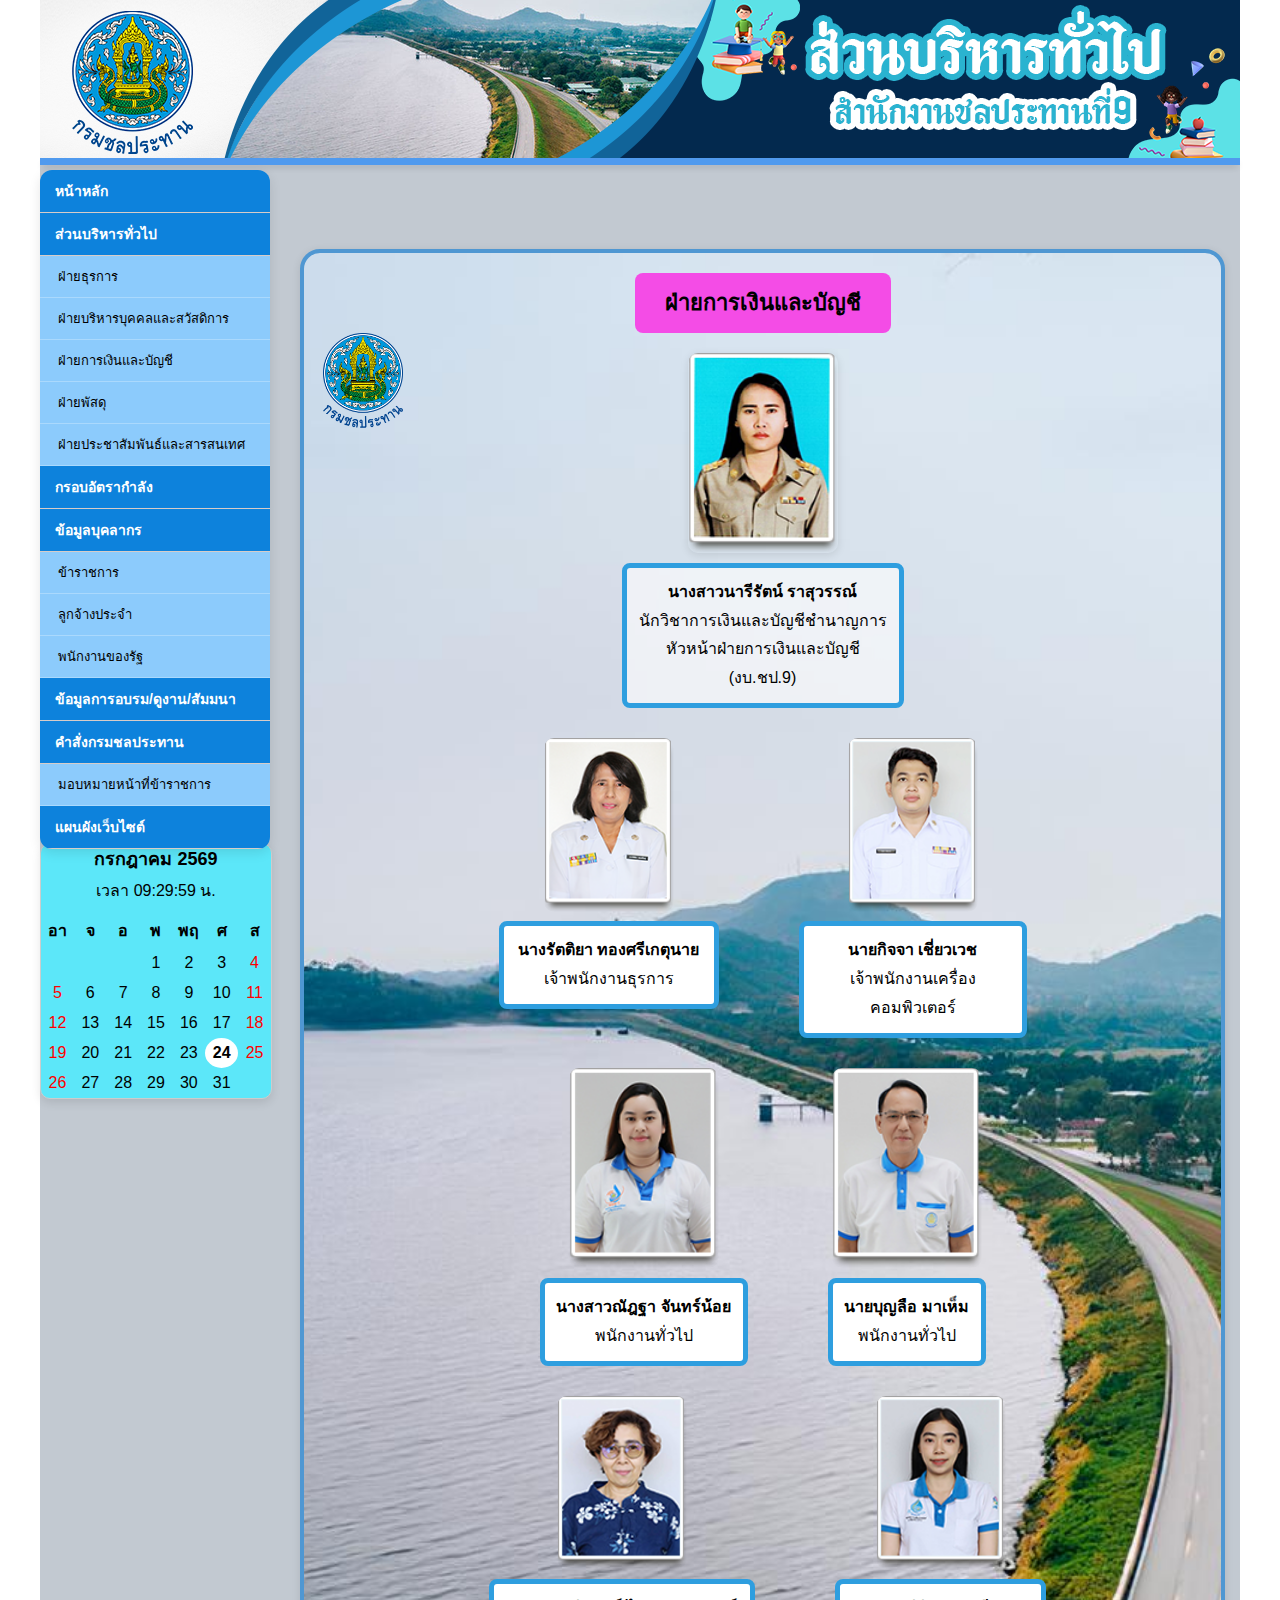
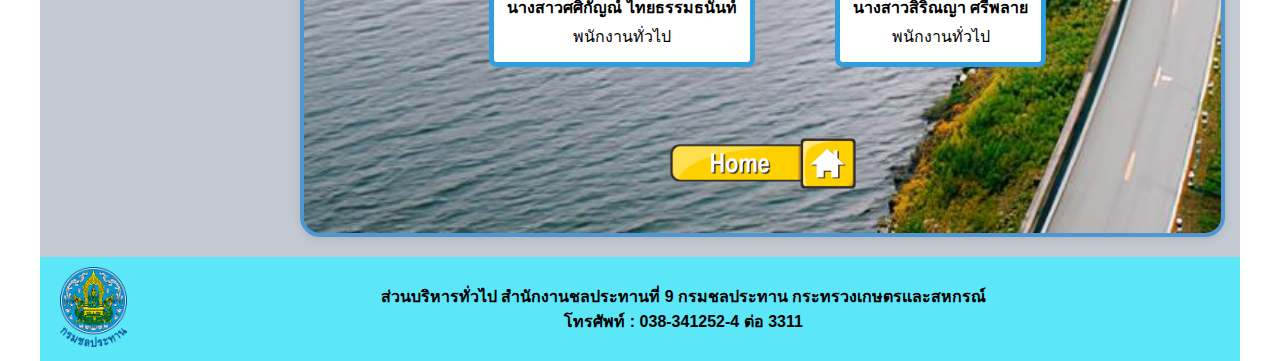
<file: peple3.html>
<!DOCTYPE html>
<html lang="th">
    <head>
        <meta charset="UTF-8">
        <meta name="viewport" content="width=device-width, initial-scale=1.0">
        <title>ส่วนบริหารทั่วไป</title>
        <style>
body {
    margin: 0;
    padding: 0;
    font-family: Arial, sans-serif;
    background-color: #ffffff;
}
.container {
    width: 1200px;
    margin: 0 auto;
    background: rgb(194, 201, 209);
}
.header {
    position: relative;
    padding: 0;
    margin: 0;
}
.header::after {
    content: "";
    position: absolute;
    bottom: 0;
    left: 0;
    width: 100%;
    height: 7px;
    background-color: #509aee; /* เปลี่ยนสี */
    box-shadow: 0 4px 6px -2px rgba(0,0,0,0.2);
}
.menu {
    width: 230px;
    color: white;
    position: relative;
    top: 5px;
    left: 0px;
    padding: 0;
    height: auto;
    margin: 0;
    z-index: 999;
    overflow: hidden;
    transition: width 0.3s ease;
    border-radius: 12px;
    box-shadow: 0 4px 12px rgba(0,0,0,0.1);
}
.menu .menu-group {
    margin: 0;
}
.menu .menu-title {
    background-color: #0d82dc;
    padding: 10px 15px;
    font-weight: bold;
    border-bottom: 1px solid #d7ccc8;
    color: white;
    font-size: 14px;
    margin: 0;
}
.menu .menu-item {
    background-color: #8ccbfc;
    padding: 10px 18px;
    color: black;
    text-decoration: none;
    display: block;
    border-bottom: 1px solid #ffffff44;
    transition: all 0.3s ease;
    font-size: 13px;
    border-radius: 0;
}
.menu .menu-item:hover {
    background-color: #ffffff;
    color: #0d82dc;
    transform: translateX(5px); /* ขยับเมนู */
    border-radius: 8px;
    font-weight: bold;
}
.container {
width: 1200px;
}

</style>
    </head>
    <body>

        <div class="container">
            <div class="header" style="padding: 0; margin left: 0;">
                <img src="photo/EC3.png" alt="โลโก้สำนักงานชลประทาน"
                    style="width: 100%; max-width: 1200px; height: 165px; display: block; margin: 0 auto;">
            </div>

            <div class="main-layout">
                <div class="menu">
                    <div class="menu-group">
                        <a href="index.html" class="menu-title"
                            style="display: block; text-decoration: none;">หน้าหลัก</a>
                    </div>
                    <div class="menu-group">
                        <a href="#" class="menu-title"
                            style="display: block; text-decoration: none;">ส่วนบริหารทั่วไป</a>
                        <a href="peple.html" class="menu-item">ฝ่ายธุรการ</a>
                        <a href="peple2.html"
                            class="menu-item">ฝ่ายบริหารบุคคลและสวัสดิการ</a>
                        <a href="peple3.html"
                            class="menu-item">ฝ่ายการเงินและบัญชี</a>
                        <a href="peple4.html" class="menu-item">ฝ่ายพัสดุ</a>
                        <a href="peple5.html"
                            class="menu-item">ฝ่ายประชาสัมพันธ์และสารสนเทศ</a>
                    </div>
                    <div class="menu-group">
                        <a href="#" class="menu-title"
                            style="display: block; text-decoration: none;">กรอบอัตรากำลัง</a>
                    </div>
                    <div class="menu-group">
                        <div class="menu-title">ข้อมูลบุคลากร</div>
                        <a href="#" class="menu-item">ข้าราชการ</a>
                        <a href="#" class="menu-item">ลูกจ้างประจำ</a>
                        <a href="#" class="menu-item">พนักงานของรัฐ</a>
                    </div>
                    <div class="menu-group">
                        <a href="#" class="menu-title"
                            style="display: block; text-decoration: none;">ข้อมูลการอบรม/ดูงาน/สัมมนา</a>
                    </div>
                    <div class="menu-group">
                        <div class="menu-title">คำสั่งกรมชลประทาน</div>
                        <a href="#"
                            class="menu-item">มอบหมายหน้าที่ข้าราชการ</a>
                    </div>

                    <div class="menu-group">
                        <div class="menu-title">แผนผังเว็บไซต์</div>
                    </div>
                </div>

                <!-- ปฏิทินพร้อมนาฬิกา -->
                <div style="position: relative;">
                    <div id="calendar-container" style="
    position: absolute;
    bottom: -255px;
    left: 0;
    padding: -700px;
    background: #5ce7f9;
    border: 1px solid #ccc;
    border-radius: 10px;
    width: 230px;
    font-family: sans-serif;
    box-shadow: 0 4px 10px rgba(0,0,0,0.1);">

                        <div id="calendar-header"
                            style="text-align: center; font-weight: bold; font-size: 18px; margin-bottom: 5px;"></div>
                        <div id="time-now"
                            style="text-align: center; font-size: -100px; color: #000000; margin-bottom: 15px;"></div>

                        <div
                            style="display: grid; grid-template-columns: repeat(7, 1fr); text-align: center; font-weight: bold;">
                            <div>อา</div><div>จ</div><div>อ</div><div>พ</div><div>พฤ</div><div>ศ</div><div>ส</div>
                        </div>

                        <div id="calendar-grid"
                            style="display: grid; grid-template-columns: repeat(7, 1fr); text-align: center; margin-top: 5px; gap: 0px;"></div>
                    </div>
                </div>

                <script>
function updateTime() {
    const now = new Date();
    const hours = now.getHours().toString().padStart(2, "0");
    const minutes = now.getMinutes().toString().padStart(2, "0");
    const seconds = now.getSeconds().toString().padStart(2, "0");
    document.getElementById("time-now").textContent = `เวลา ${hours}:${minutes}:${seconds} น.`;
}
function generateCalendar() {
    const now = new Date();
    const thaiMonths = [
    "มกราคม", "กุมภาพันธ์", "มีนาคม", "เมษายน", "พฤษภาคม", "มิถุนายน",
    "กรกฎาคม", "สิงหาคม", "กันยายน", "ตุลาคม", "พฤศจิกายน", "ธันวาคม"
];
    
    const month = now.getMonth();
    const year = now.getFullYear();
    const thaiYear = year + 543;
    
    const firstDay = new Date(year, month, 1);
    const lastDay = new Date(year, month + 1, 0);
    
    const startDay = firstDay.getDay(); // 0 = อาทิตย์
    const totalDays = lastDay.getDate();
    
    const grid = document.getElementById("calendar-grid");
    grid.innerHTML = "";
    
    document.getElementById("calendar-header").textContent = `${thaiMonths[month]} ${thaiYear}`;
    
    for (let i = 0; i < startDay; i++) {
    grid.innerHTML += `<div></div>`;
}
    
    for (let i = 1; i <= totalDays; i++) {
    const currentDate = new Date(year, month, i);
    const dayOfWeek = currentDate.getDay();
    const isToday = (i === now.getDate());
    
    // วันเสาร์-อาทิตย์ สีแดง
    const color = (dayOfWeek === 0 || dayOfWeek === 6) ? 'color: red;' : '';
    
    grid.innerHTML += `<div style="padding: 6px; ${color} ${isToday ? 'background: #ffffff; border-radius: 50%; font-weight: bold;' : ''}">${i}</div>`;
    }
}
    
    generateCalendar();
    updateTime();
    setInterval(updateTime, 1000);
</script>

                <div class="profile-card">
                    <div
                        style="text-align: center; margin-top: 30px; margin-left: 100px;">

                        <div style="
    margin: -625px 15px 20px 160px;
    padding: 20px;
    background-image: url('photo/BP.jpg');
    background-size: cover;
    background-position: center;
    border: 4px solid #4f97d2;
    border-radius: 20px;
    box-shadow: 0 2px 8px rgba(0,0,0,0.1);
    line-height: 1.8;">
                            <div style="text-align: center;">

                                <div
                                    style="background-color: #f44ce6; display: inline-block; padding: 10px 30px; font-size: 22px; font-weight: bold; border-radius: 8px; margin-bottom: 20px;">
                                    ฝ่ายการเงินและบัญชี
                                </div>

                                <!-- แถวที่ 1 -->
                                <div style="margin-bottom: 30px;">
                                    <img src="photo/O20.png" alt="ศิริธร"
                                        style="width: 150px; border-radius: 10px; box-shadow: 0 2px 8px rgba(0,0,0,0.1);"><br>
                                    <div
                                        style="background: rgba(255, 255, 255, 0.6); padding: 10px; border-radius: 8px; margin-top: 1px; border: 5px solid #2e9edf; width: 252px; margin: 0 auto;">
                                        <div
                                            style="font-weight: bold; color: rgb(0, 0, 0); ">นางสาวนารีรัตน์
                                            ราสุวรรณ์</div>
                                        <div
                                            style="color: rgb(0, 0, 0); ">นักวิชาการเงินและบัญชีชำนาญการ<br>หัวหน้าฝ่ายการเงินและบัญชี
                                            (งบ.ชป.9)</div>
                                    </div>
                                </div>
                                <!-- แถวที่ 2 -->
                                <div
                                    style="display: flex; justify-content: center; gap: 80px; margin-bottom: 30px;">
                                    <div style="text-align: center;">
                                        <img src="photo/O21.png"
                                            alt="เจ้าหน้าที่"
                                            style="width: 130px; border-radius: 10px;"><br>
                                        <div
                                            style="background: #ffffff; padding: 10px; border-radius: 8px; margin-top: 1px; border: 5px solid #2e9edf; width: 190px; margin: 0 auto;">
                                            <div
                                                style="font-weight: bold; color: rgb(0, 0, 0); ">นางรัตติยา
                                                ทองศรีเกตุนาย </div>
                                            <div
                                                style="color: rgb(0, 0, 0); ">เจ้าพนักงานธุรการ</div>
                                        </div>
                                    </div>
                                    <div style="text-align: center;">
                                        <img src="photo/O22.png"
                                            alt="เจ้าหน้าที่"
                                            style="width: 130px; border-radius: 10px;"><br>
                                        <div
                                            style="background: #ffffff; padding: 10px; border-radius: 8px; margin-top: 1px; border: 5px solid #2e9edf; width: 198px; margin: 0 auto;">
                                            <div
                                                style="font-weight: bold; color: rgb(0, 0, 0); ">นายกิจจา
                                                เชี่ยวเวช</div>
                                            <div
                                                style="color: rgb(0, 0, 0); ">เจ้าพนักงานเครื่องคอมพิวเตอร์</div>
                                        </div>
                                    </div>
                                </div>

                                <!-- แถวที่ 4 -->
                                <div
                                    style="display: flex; justify-content: center; gap: 80px; margin-bottom: 30px;">
                                    <div style="text-align: center;">
                                        <img src="photo/O23.png"
                                            alt="เจ้าหน้าที่"
                                            style="width: 150px; border-radius: 10px;"><br>
                                        <div
                                            style="background: #ffffff; padding: 10px; border-radius: 8px; margin-top: 1px; border: 5px solid #2e9edf; width: 178px; margin: 0 auto;">
                                            <div
                                                style="font-weight: bold; color: rgb(0, 0, 0); ">นางสาวณัฎฐา
                                                จันทร์น้อย</div>
                                            <div
                                                style="color: rgb(0, 0, 0); ">พนักงานทั่วไป
                                            </div>
                                        </div>
                                    </div>
                                    <div style="text-align: center;">
                                        <img src="photo/O24.png"
                                            alt="เจ้าหน้าที่"
                                            style="width: 150px; border-radius: 10px;"><br>
                                        <div
                                            style="background: #ffffff; padding: 10px; border-radius: 8px; margin-top: 1px; border: 5px solid #2e9edf; width: 128px; margin: 0 auto;">
                                            <div
                                                style="font-weight: bold; color: rgb(0, 0, 0); ">นายบุญลือ
                                                มาเห็ม</div>
                                            <div
                                                style="color: rgb(0, 0, 0); ">พนักงานทั่วไป</div>
                                        </div>
                                    </div>
                                </div>
                            </div>

                            <!-- แถวที่ 5 -->
                            <div
                                style="display: flex; justify-content: center; gap: 80px; margin-bottom: 30px; margin-left: 10px;">
                                <div style="text-align: center;">
                                    <img src="photo/O25.png" alt="เจ้าหน้าที่"
                                        style="width: 130px; border-radius: 10px;"><br>
                                    <div
                                        style="background: #ffffff; padding: 10px; border-radius: 8px; margin-top: 1px; border: 5px solid #2e9edf; width: 236px; margin: 0 auto;">
                                        <div
                                            style="font-weight: bold; color: rgb(0, 0, 0); ">นางสาวศศิกัญณ์
                                            ไทยธรรมธนันท์</div>
                                        <div
                                            style="color: rgb(0, 0, 0); ">พนักงานทั่วไป</div>
                                    </div>
                                </div>
                                <div style="text-align: center;">
                                    <img src="photo/O26.png" alt="เจ้าหน้าที่"
                                        style="width: 130px; border-radius: 10px;"><br>
                                    <div
                                        style="background: #ffffff; padding: 10px; border-radius: 8px; margin-top: 1px; border: 5px solid #2e9edf; width: 181px; margin: 0 auto;">
                                        <div
                                            style="font-weight: bold; color: rgb(0, 0, 0); ">นางสาวสิริณญา
                                            ศรีพลาย</div>
                                        <div
                                            style="color: rgb(0, 0, 0); ">พนักงานทั่วไป</div>
                                    </div>
                                </div>
                            </div>

                            <!-- ปุ่มหน้าหลัก -->
                            <div
                                style="display: flex; justify-content: center; gap: 80px; margin-bottom: -30px;">
                                <div style="text-align: center;">
                                    <a href="index.html">
                                        <img src="Icon/Home 1.png"
                                            alt="Home Button"
                                            style="width: 200px; border-radius: 10px;"><br>
                                    </a>

                                    <!-- รูปภาพซ้าย  -->
                                    <div
                                        style="width: 1000px; margin: 0 auto; position: relative;">
                                        <!-- รูปภาพอยู่ในตำแหน่งแน่นอน  -->
                                        <div
                                            style="position: absolute; top: -1507px; left: 60px;">
                                            <img src="Icon/Logo Rid.png"
                                                alt="Home Button"
                                                style="width: 80px; border-radius: 10px;">
                                        </div>
                                        <!-- รูปอยู๋กลาง-->
                                        <div
                                            style="display: flex; justify-content: center; gap: 80px; margin-bottom: 3px;">
                                            <!-- ... content ... -->
                                        </div>

                                    </div>
                                </div>

                            </div>
                        </div>
                    </div>
                </div>

                <div style="background-color: #5ce7f9; padding: 10px 20px;">
                    <div style="
display: flex;
align-items: center;
justify-content: center;
flex-wrap: wrap;">

                        <!-- โลโก้ด้านซ้าย -->
                        <div style="flex: 0 0 auto; margin-right: 20px;">
                            <img src="Icon/Logo Rid.png"
                                alt="โลโก้ส่วนบริหารทั่วไป"
                                style="height: 80px;">
                        </div>

                        <!-- กล่องห่อข้อความให้จัดกลาง -->
                        <div
                            style="flex: 1;display: flex;align-items: center;justify-content: center;">
                            <!-- ข้อความตรงกลาง -->
                            <div
                                style="text-align: center; font-size: 16px; font-weight: bold;">
                                ส่วนบริหารทั่วไป สำนักงานชลประทานที่ 9
                                กรมชลประทาน กระทรวงเกษตรและสหกรณ์<br>
                                โทรศัพท์ : 038-341252-4 ต่อ 3311
                            </div>
                        </div>
                    </div>
                </div>
            </body>
            </html
</file>
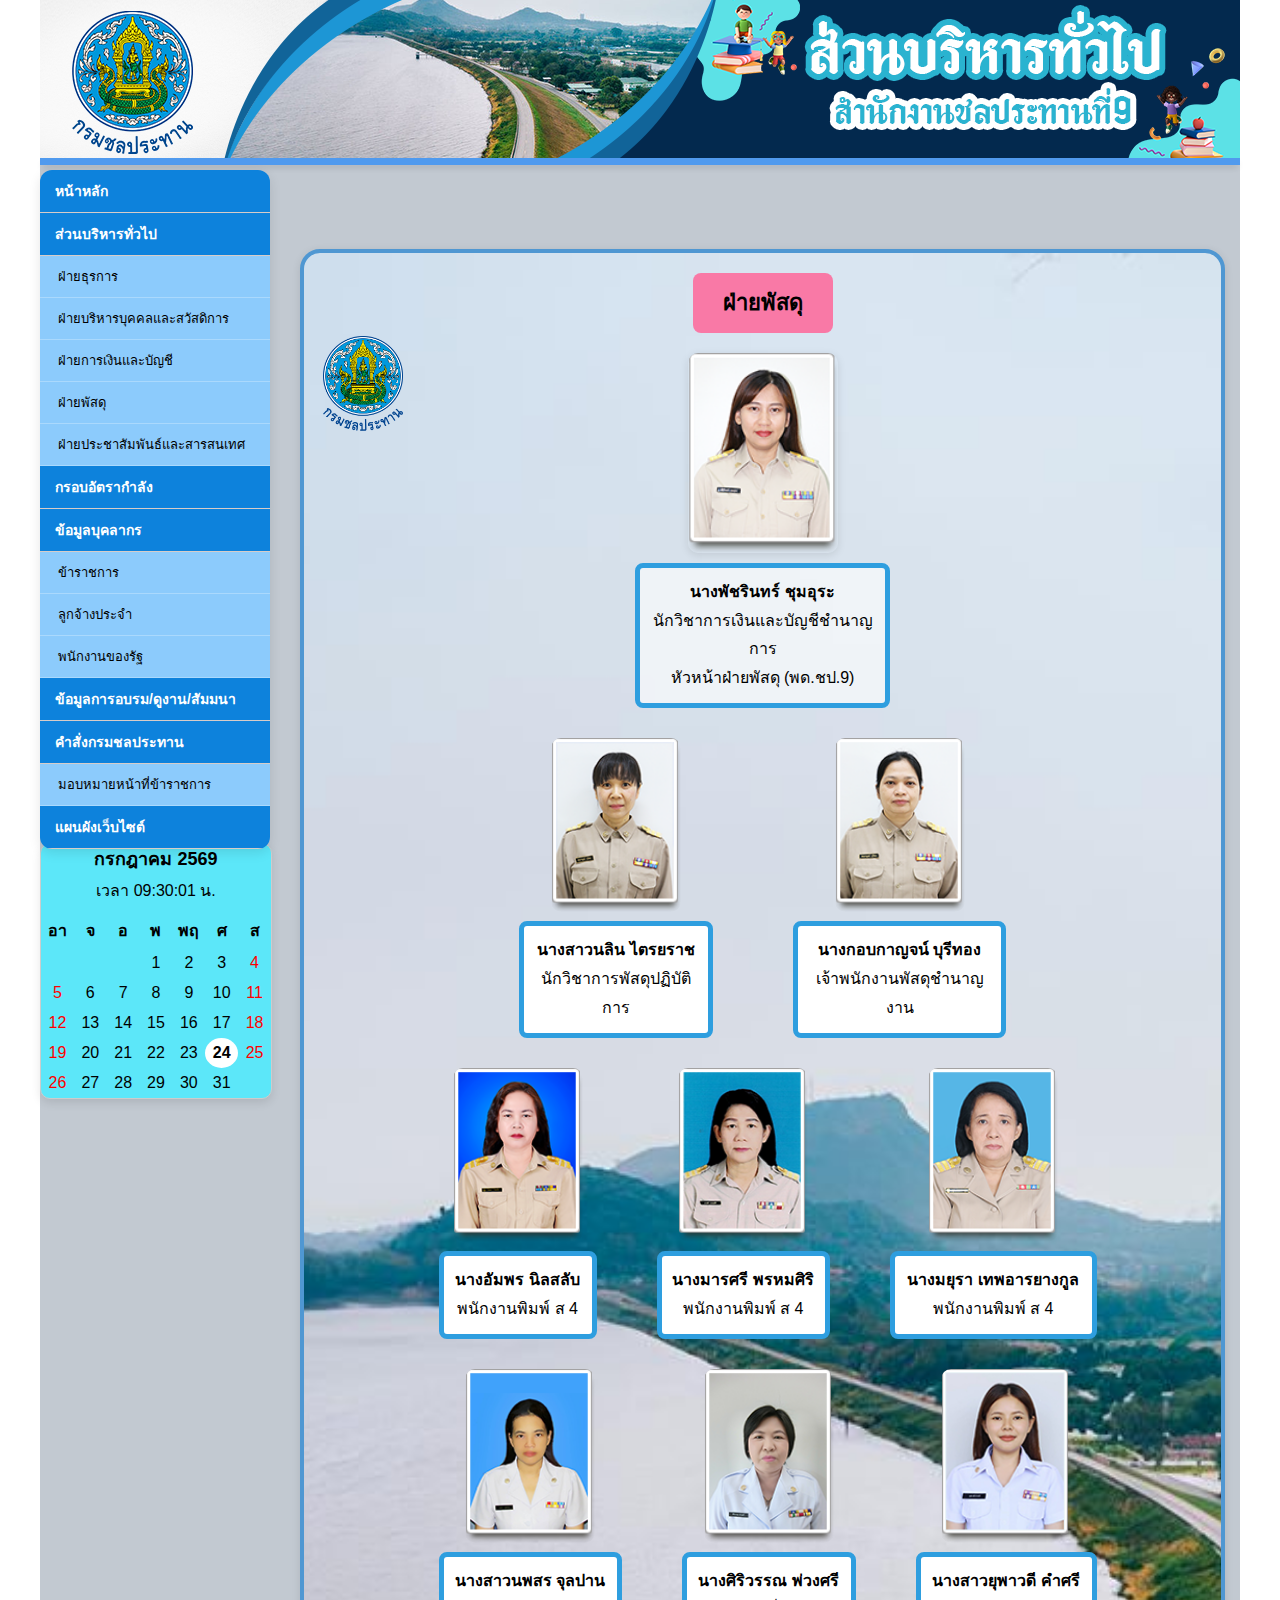
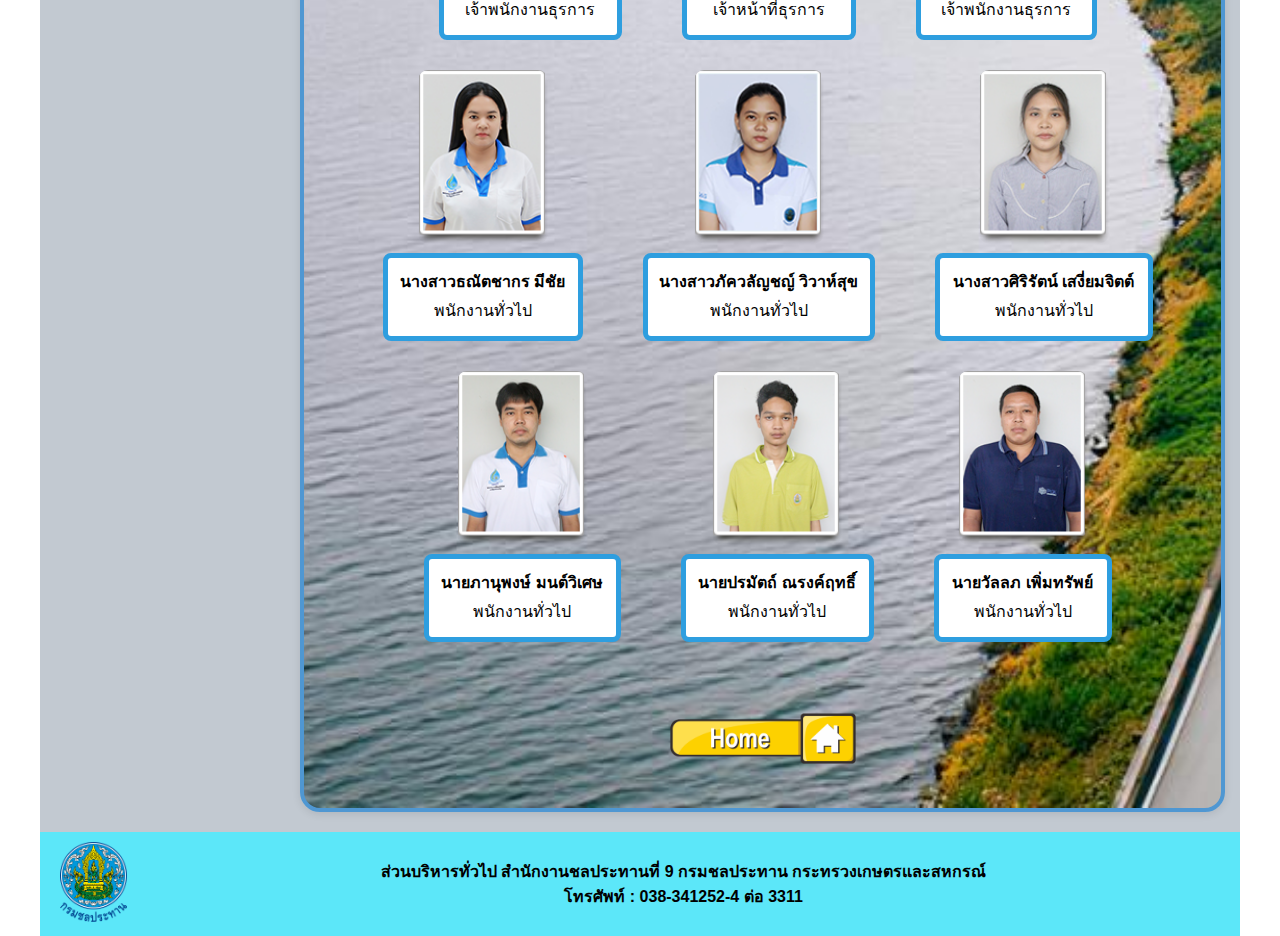
<file: peple4.html>
<!DOCTYPE html>
<html lang="th">
    <head>
        <meta charset="UTF-8">
        <meta name="viewport" content="width=device-width, initial-scale=1.0">
        <title>ส่วนบริหารทั่วไป</title>
        <style>
body {
    margin: 0;
    padding: 0;
    font-family: Arial, sans-serif;
    background-color: #ffffff;
}
.container {
    width: 1200px;
    margin: 0 auto;
    background: rgb(194, 201, 209);
}
.header {
    position: relative;
    padding: 0;
    margin: 0;
}
.header::after {
    content: "";
    position: absolute;
    bottom: 0;
    left: 0;
    width: 100%;
    height: 7px;
    background-color: #509aee; /* เปลี่ยนสี */
    box-shadow: 0 4px 6px -2px rgba(0,0,0,0.2);
}
.menu {
    width: 230px;
    color: white;
    position: relative;
    top: 5px;
    left: 0px;
    padding: 0;
    height: auto;
    margin: 0;
    z-index: 999;
    overflow: hidden;
    transition: width 0.3s ease;
    border-radius: 12px;
    box-shadow: 0 4px 12px rgba(0,0,0,0.1);
}
.menu .menu-group {
    margin: 0;
}
.menu .menu-title {
    background-color: #0d82dc;
    padding: 10px 15px;
    font-weight: bold;
    border-bottom: 1px solid #d7ccc8;
    color: white;
    font-size: 14px;
    margin: 0;
}
.menu .menu-item {
    background-color: #8ccbfc;
    padding: 10px 18px;
    color: black;
    text-decoration: none;
    display: block;
    border-bottom: 1px solid #ffffff44;
    transition: all 0.3s ease;
    font-size: 13px;
    border-radius: 0;
}
.menu .menu-item:hover {
    background-color: #ffffff;
    color: #0d82dc;
    transform: translateX(5px); /* ขยับเมนู */
    border-radius: 8px;
    font-weight: bold;
}
.container {
width: 1200px;
}

</style>
    </head>
    <body>

        <div class="container">
            <div class="header" style="padding: 0; margin left: 0;">
                <img src="photo/EC3.png" alt="โลโก้สำนักงานชลประทาน"
                    style="width: 100%; max-width: 1200px; height: 165px; display: block; margin: 0 auto;">
            </div>

            <div class="main-layout">
                <div class="menu">
                    <div class="menu-group">
                        <a href="index.html" class="menu-title"
                            style="display: block; text-decoration: none;">หน้าหลัก</a>
                    </div>
                    <div class="menu-group">
                        <a href="#" class="menu-title"
                            style="display: block; text-decoration: none;">ส่วนบริหารทั่วไป</a>
                        <a href="peple.html" class="menu-item">ฝ่ายธุรการ</a>
                        <a href="peple2.html"
                            class="menu-item">ฝ่ายบริหารบุคคลและสวัสดิการ</a>
                        <a href="peple3.html"
                            class="menu-item">ฝ่ายการเงินและบัญชี</a>
                        <a href="peple4.html" class="menu-item">ฝ่ายพัสดุ</a>
                        <a href="peple5.html"
                            class="menu-item">ฝ่ายประชาสัมพันธ์และสารสนเทศ</a>
                    </div>
                    <div class="menu-group">
                        <a href="#" class="menu-title"
                            style="display: block; text-decoration: none;">กรอบอัตรากำลัง</a>
                    </div>
                    <div class="menu-group">
                        <div class="menu-title">ข้อมูลบุคลากร</div>
                        <a href="#" class="menu-item">ข้าราชการ</a>
                        <a href="#" class="menu-item">ลูกจ้างประจำ</a>
                        <a href="#" class="menu-item">พนักงานของรัฐ</a>
                    </div>
                    <div class="menu-group">
                        <a href="#" class="menu-title"
                            style="display: block; text-decoration: none;">ข้อมูลการอบรม/ดูงาน/สัมมนา</a>
                    </div>
                    <div class="menu-group">
                        <div class="menu-title">คำสั่งกรมชลประทาน</div>
                        <a href="#"
                            class="menu-item">มอบหมายหน้าที่ข้าราชการ</a>
                    </div>

                    <div class="menu-group">
                        <div class="menu-title">แผนผังเว็บไซต์</div>
                    </div>
                </div>

                <!-- ปฏิทินพร้อมนาฬิกา -->
                <div style="position: relative;">
                    <div id="calendar-container" style="
position: absolute;
bottom: -255px;
left: 0;
padding: -700px;
background: #5ce7f9;
border: 1px solid #ccc;
border-radius: 10px;
width: 230px;
font-family: sans-serif;
box-shadow: 0 4px 10px rgba(0,0,0,0.1);">

                        <div id="calendar-header"
                            style="text-align: center; font-weight: bold; font-size: 18px; margin-bottom: 5px;"></div>
                        <div id="time-now"
                            style="text-align: center; font-size: -100px; color: #000000; margin-bottom: 15px;">
                        </div>

                        <div
                            style="display: grid; grid-template-columns: repeat(7, 1fr); text-align: center; font-weight: bold;">
                            <div>อา</div><div>จ</div><div>อ</div><div>พ</div><div>พฤ</div><div>ศ</div><div>ส</div>
                        </div>
                        <div id="calendar-grid"
                            style="display: grid; grid-template-columns: repeat(7, 1fr); text-align: center; margin-top: 5px; gap: 0px;"></div>
                    </div>
                </div>

                <script>
    function updateTime() {
    const now = new Date();
    const hours = now.getHours().toString().padStart(2, "0");
    const minutes = now.getMinutes().toString().padStart(2, "0");
    const seconds = now.getSeconds().toString().padStart(2, "0");
    document.getElementById("time-now").textContent = `เวลา ${hours}:${minutes}:${seconds} น.`;
    }
  
function generateCalendar() {
    const now = new Date();
    const thaiMonths = [
    "มกราคม", "กุมภาพันธ์", "มีนาคม", "เมษายน", "พฤษภาคม", "มิถุนายน",
    "กรกฎาคม", "สิงหาคม", "กันยายน", "ตุลาคม", "พฤศจิกายน", "ธันวาคม"
];
    
    const month = now.getMonth();
    const year = now.getFullYear();
    const thaiYear = year + 543;
    
    const firstDay = new Date(year, month, 1);
    const lastDay = new Date(year, month + 1, 0);
    
    const startDay = firstDay.getDay(); // 0 = อาทิตย์
    const totalDays = lastDay.getDate();
    
    const grid = document.getElementById("calendar-grid");
    grid.innerHTML = "";
    
    document.getElementById("calendar-header").textContent = `${thaiMonths[month]} ${thaiYear}`;
    
    for (let i = 0; i < startDay; i++) {
        grid.innerHTML += `<div></div>`;
    }
    
    for (let i = 1; i <= totalDays; i++) {
        const currentDate = new Date(year, month, i);
        const dayOfWeek = currentDate.getDay();
        const isToday = (i === now.getDate());
    
        // วันเสาร์-อาทิตย์ สีแดง
        const color = (dayOfWeek === 0 || dayOfWeek === 6) ? 'color: red;' : '';
    
        grid.innerHTML += `<div style="padding: 6px; ${color} ${isToday ? 'background: #ffffff; border-radius: 50%; font-weight: bold;' : ''}">${i}</div>`;
    }
    }
    generateCalendar();
    updateTime();
    setInterval(updateTime, 1000);
</script>

                <div class="profile-card">

                    <div
                        style="text-align: center; margin-top: 30px; margin-left: 100px;">

                        <div style="
    margin: -625px 15px 20px 160px;
    padding: 20px;
    background-image: url('photo/BP.jpg');
    background-size: cover;
    background-position: center;
    border: 4px solid #4f97d2;
    border-radius: 20px;
    box-shadow: 0 2px 8px rgba(0,0,0,0.1);
    line-height: 1.8;">
                            <div style="text-align: center;">

                                <div
                                    style="background-color: #f979a6; display: inline-block; padding: 10px 30px; font-size: 22px; font-weight: bold; border-radius: 8px; margin-bottom: 20px;">
                                    ฝ่ายพัสดุ
                                </div>

                                <!-- แถวที่ 1 -->
                                <div style="margin-bottom: 30px;">
                                    <img src="photo/O27.png" alt="ศิริธร"
                                        style="width: 150px; border-radius: 10px; box-shadow: 0 2px 8px rgba(0,0,0,0.1);"><br>
                                    <div
                                        style="background: rgba(255, 255, 255, 0.6); padding: 10px; border-radius: 8px; margin-top: 1px; border: 5px solid #2e9edf; width: 225px; margin: 0 auto;">
                                        <div
                                            style="font-weight: bold; color: rgb(0, 0, 0); ">นางพัชรินทร์
                                            ชุมอุระ</div>
                                        <div
                                            style="color: rgb(0, 0, 0); ">นักวิชาการเงินและบัญชีชำนาญการ<br>หัวหน้าฝ่ายพัสดุ
                                            (พด.ชป.9)</div>
                                    </div>
                                </div>
                                <!-- แถวที่ 2 -->
                                <div
                                    style="display: flex; justify-content: center; gap: 80px; margin-bottom: 30px;">
                                    <div style="text-align: center;">
                                        <img src="photo/O28.png"
                                            alt="เจ้าหน้าที่"
                                            style="width: 130px; border-radius: 10px;"><br>
                                        <div
                                            style="background: #ffffff; padding: 10px; border-radius: 8px; margin-top: 1px; border: 5px solid #2e9edf; width: 164px; margin: 0 auto;">
                                            <div
                                                style="font-weight: bold; color: rgb(0, 0, 0); ">นางสาวนลิน
                                                ไตรยราช </div>
                                            <div
                                                style="color: rgb(0, 0, 0); ">นักวิชาการพัสดุปฏิบัติการ</div>
                                        </div>
                                    </div>
                                    <div style="text-align: center;">
                                        <img src="photo/O29.png"
                                            alt="เจ้าหน้าที่"
                                            style="width: 130px; border-radius: 10px;"><br>
                                        <div
                                            style="background: #ffffff; padding: 10px; border-radius: 8px; margin-top: 1px; border: 5px solid #2e9edf; width: 183px; margin: 0 auto;">
                                            <div
                                                style="font-weight: bold; color: rgb(0, 0, 0); ">นางกอบกาญจน์
                                                บุรีทอง</div>
                                            <div
                                                style="color: rgb(0, 0, 0); ">เจ้าพนักงานพัสดุชำนาญงาน</div>
                                        </div>
                                    </div>
                                </div>
                                <!-- แถวที่ 3  -->
                                <div
                                    style="display: flex; justify-content: center; gap: 60px; margin-bottom: 30px; margin-left: 10px;">
                                    <div style="text-align: center;">
                                        <img src="photo/O30.png"
                                            alt="เจ้าหน้าที่"
                                            style="width: 130px; border-radius: 10px;"><br>
                                        <div
                                            style="background: #ffffff; padding: 10px; border-radius: 8px; margin-top: 1px; border: 5px solid #2e9edf; width: 128px; margin: 0 auto;">
                                            <div
                                                style="font-weight: bold; color: rgb(0, 0, 0); ">นางอัมพร
                                                นิลสลับ</div>
                                            <div
                                                style="color: rgb(0, 0, 0); ">พนักงานพิมพ์
                                                ส 4</div>
                                        </div>
                                    </div>
                                    <div style="text-align: center;">
                                        <img src="photo/O31.png"
                                            alt="เจ้าหน้าที่"
                                            style="width: 130px; border-radius: 10px;"><br>
                                        <div
                                            style="background: #ffffff; padding: 10px; border-radius: 8px; margin-top: 1px; border: 5px solid #2e9edf; width: 143px; margin: 0 auto;">
                                            <div
                                                style="font-weight: bold; color: rgb(0, 0, 0); ">นางมารศรี
                                                พรหมศิริ</div>
                                            <div
                                                style="color: rgb(0, 0, 0); ">พนักงานพิมพ์
                                                ส 4</div>
                                        </div>
                                    </div>
                                    <div style="text-align: center;">
                                        <img src="photo/O32.png"
                                            alt="เจ้าหน้าที่"
                                            style="width: 130px; border-radius: 10px;"><br>
                                        <div
                                            style="background: #ffffff; padding: 10px; border-radius: 8px; margin-top: 1px; border: 5px solid #2e9edf; width: 177px; margin: 0 auto;">
                                            <div
                                                style="font-weight: bold; color: rgb(0, 0, 0); ">นางมยุรา
                                                เทพอารยางกูล</div>
                                            <div
                                                style="color: rgb(0, 0, 0); ">พนักงานพิมพ์
                                                ส 4</div>
                                        </div>
                                    </div>
                                </div>
                                <!-- แถวที่ 4  -->
                                <div
                                    style="display: flex; justify-content: center; gap: 60px; margin-bottom: 30px; margin-left: 10px;">
                                    <div style="text-align: center;">
                                        <img src="photo/O33.png"
                                            alt="เจ้าหน้าที่"
                                            style="width: 130px; border-radius: 10px;"><br>
                                        <div
                                            style="background: #ffffff; padding: 10px; border-radius: 8px; margin-top: 1px; border: 5px solid #2e9edf; width: 153px; margin: 0 auto;">
                                            <div
                                                style="font-weight: bold; color: rgb(0, 0, 0); ">นางสาวนพสร
                                                จุลปาน</div>
                                            <div
                                                style="color: rgb(0, 0, 0); ">เจ้าพนักงานธุรการ</div>
                                        </div>
                                    </div>
                                    <div style="text-align: center;">
                                        <img src="photo/O34.png"
                                            alt="เจ้าหน้าที่"
                                            style="width: 130px; border-radius: 10px;"><br>
                                        <div
                                            style="background: #ffffff; padding: 10px; border-radius: 8px; margin-top: 1px; border: 5px solid #2e9edf; width: 144px; margin: 0 auto;">
                                            <div
                                                style="font-weight: bold; color: rgb(0, 0, 0); ">นางศิริวรรณ
                                                พ่วงศรี</div>
                                            <div
                                                style="color: rgb(0, 0, 0); ">เจ้าหน้าที่ธุรการ</div>
                                        </div>
                                    </div>
                                    <div style="text-align: center;">
                                        <img src="photo/O35.png"
                                            alt="เจ้าหน้าที่"
                                            style="width: 130px; border-radius: 10px;"><br>
                                        <div
                                            style="background: #ffffff; padding: 10px; border-radius: 8px; margin-top: 1px; border: 5px solid #2e9edf; width: 151px; margin: 0 auto;">
                                            <div
                                                style="font-weight: bold; color: rgb(0, 0, 0); ">นางสาวยุพาวดี
                                                คำศรี</div>
                                            <div
                                                style="color: rgb(0, 0, 0); ">เจ้าพนักงานธุรการ</div>
                                        </div>
                                    </div>
                                </div>
                                <!-- แถวที่ 5  -->
                                <div
                                    style="display: flex; justify-content: center; gap: 60px; margin-bottom: 30px; margin-left: 10px;">
                                    <div style="text-align: center;">
                                        <img src="photo/O36.png"
                                            alt="เจ้าหน้าที่"
                                            style="width: 130px; border-radius: 10px;"><br>
                                        <div
                                            style="background: #ffffff; padding: 10px; border-radius: 8px; margin-top: 1px; border: 5px solid #2e9edf; width: 170px; margin: 0 auto;">
                                            <div
                                                style="font-weight: bold; color: rgb(0, 0, 0); ">นางสาวธณัตชากร
                                                มีชัย</div>
                                            <div
                                                style="color: rgb(0, 0, 0); ">พนักงานทั่วไป</div>
                                        </div>
                                    </div>
                                    <div style="text-align: center;">
                                        <img src="photo/O37.png"
                                            alt="เจ้าหน้าที่"
                                            style="width: 130px; border-radius: 10px;"><br>
                                        <div
                                            style="background: #ffffff; padding: 10px; border-radius: 8px; margin-top: 1px; border: 5px solid #2e9edf; width: 202px; margin: 0 auto;">
                                            <div
                                                style="font-weight: bold; color: rgb(0, 0, 0); ">นางสาวภัควลัญชญ์
                                                วิวาห์สุข</div>
                                            <div
                                                style="color: rgb(0, 0, 0); ">พนักงานทั่วไป</div>
                                        </div>
                                    </div>
                                    <div style="text-align: center;">
                                        <img src="photo/O38.png"
                                            alt="เจ้าหน้าที่"
                                            style="width: 130px; border-radius: 10px;"><br>
                                        <div
                                            style="background: #ffffff; padding: 10px; border-radius: 8px; margin-top: 1px; border: 5px solid #2e9edf; width: 188px; margin: 0 auto;">
                                            <div
                                                style="font-weight: bold; color: rgb(0, 0, 0); ">นางสาวศิริรัตน์
                                                เสงี่ยมจิตต์</div>
                                            <div
                                                style="color: rgb(0, 0, 0); ">พนักงานทั่วไป</div>
                                        </div>
                                    </div>
                                </div>
                                <!-- แถวที่ 6  -->
                                <div
                                    style="display: flex; justify-content: center; gap: 60px; margin-bottom: 30px; margin-left: 10px;">
                                    <div style="text-align: center;">
                                        <img src="photo/O39.png"
                                            alt="เจ้าหน้าที่"
                                            style="width: 130px; border-radius: 10px;"><br>
                                        <div
                                            style="background: #ffffff; padding: 10px; border-radius: 8px; margin-top: 1px; border: 5px solid #2e9edf; width: 167px; margin: 0 auto;">
                                            <div
                                                style="font-weight: bold; color: rgb(0, 0, 0); ">นายภานุพงษ์
                                                มนต์วิเศษ</div>
                                            <div
                                                style="color: rgb(0, 0, 0); ">พนักงานทั่วไป</div>
                                        </div>
                                    </div>
                                    <div style="text-align: center;">
                                        <img src="photo/O40.png"
                                            alt="เจ้าหน้าที่"
                                            style="width: 130px; border-radius: 10px;"><br>
                                        <div
                                            style="background: #ffffff; padding: 10px; border-radius: 8px; margin-top: 1px; border: 5px solid #2e9edf; width: 163px; margin: 0 auto;">
                                            <div
                                                style="font-weight: bold; color: rgb(0, 0, 0); ">นายปรมัตถ์
                                                ณรงค์ฤทธิ์</div>
                                            <div
                                                style="color: rgb(0, 0, 0); ">พนักงานทั่วไป</div>
                                        </div>
                                    </div>
                                    <div style="text-align: center;">
                                        <img src="photo/O41.png"
                                            alt="เจ้าหน้าที่"
                                            style="width: 130px; border-radius: 10px;"><br>
                                        <div
                                            style="background: #ffffff; padding: 10px; border-radius: 8px; margin-top: 1px; border: 5px solid #2e9edf; width: 148px; margin: 0 auto;">
                                            <div
                                                style="font-weight: bold; color: rgb(0, 0, 0); ">นายวัลลภ
                                                เพิ่มทรัพย์</div>
                                            <div
                                                style="color: rgb(0, 0, 0); ">พนักงานทั่วไป</div>
                                        </div>
                                    </div>
                                </div>
                                <!-- ปุ่มหน้าหลัก -->
                                <div
                                    style="display: flex; justify-content: center; gap: 80px; margin-bottom: -30px;">
                                    <div style="text-align: center;">
                                        <a href="index.html">
                                            <img src="Icon/Home 1.png"
                                                alt="Home Button"
                                                style="width: 200px; border-radius: 10px;"><br>
                                        </a>

                                        <!-- รูปภาพซ้าย  -->
                                        <div
                                            style="width: 1000px; margin: 0 auto; position: relative;">
                                            <!-- รูปภาพอยู่ในตำแหน่งแน่นอน  -->
                                            <div
                                                style="position: absolute; top: -2079px; left: 60px;">
                                                <img src="Icon/Logo Rid.png"
                                                    alt="Home Button"
                                                    style="width: 80px; border-radius: 10px;">
                                            </div>
                                            <!-- รูปอยู๋กลาง-->
                                            <div
                                                style="display: flex; justify-content: center; gap: 80px; margin-bottom: 3px;">
                                                <!-- ... content ... -->
                                            </div>

                                        </div>
                                    </div>

                                </div>
                            </div>
                        </div>
                    </div>
                </div>
                <div style="background-color: #5ce7f9; padding: 10px 20px;">
                    <div
                        style="display: flex;align-items: center;justify-content: center;flex-wrap: wrap;">

                        <!-- โลโก้ด้านซ้าย -->
                        <div style="flex: 0 0 auto; margin-right: 20px;">
                            <img src="Icon/Logo Rid.png"
                                alt="โลโก้ส่วนบริหารทั่วไป"
                                style="height: 80px;">
                        </div>

                        <!-- กล่องห่อข้อความให้จัดกลาง -->
                        <div
                            style="flex: 1;display: flex;align-items: center;justify-content: center;">

                            <!-- ข้อความตรงกลาง -->
                            <div
                                style="text-align: center; font-size: 16px; font-weight: bold;">
                                ส่วนบริหารทั่วไป สำนักงานชลประทานที่ 9
                                กรมชลประทาน กระทรวงเกษตรและสหกรณ์<br>
                                โทรศัพท์ : 038-341252-4 ต่อ 3311
                            </div>
                        </div>
                    </div>
                </div>

            </body>
            </html
</file>
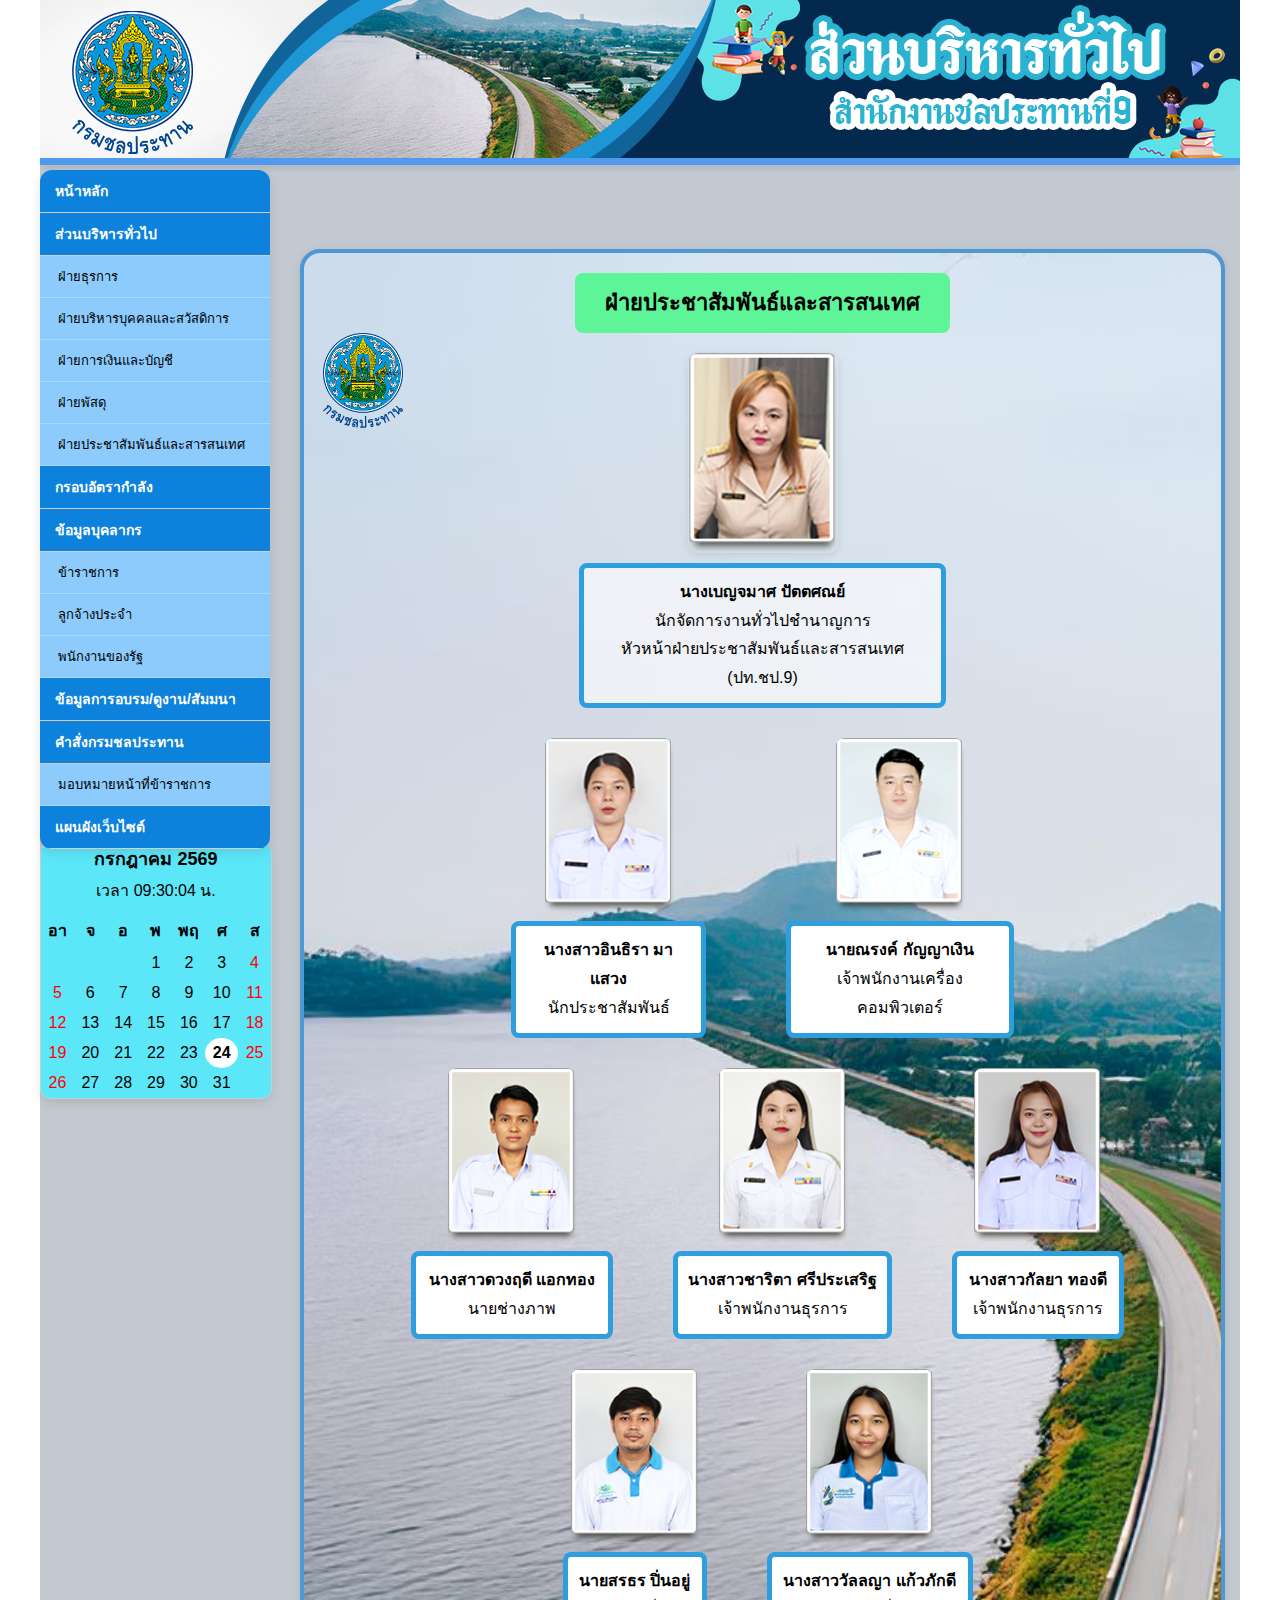
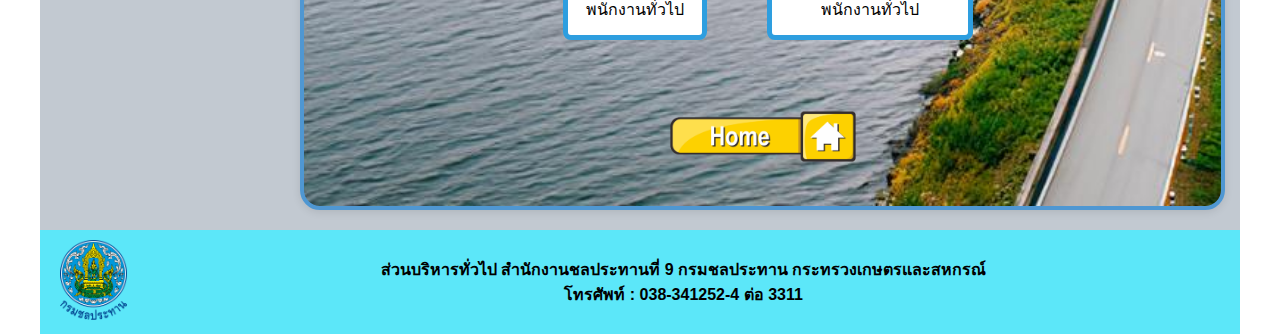
<file: peple5.html>
<!DOCTYPE html>
<html lang="th">
    <head>
        <meta charset="UTF-8">
        <meta name="viewport" content="width=device-width, initial-scale=1.0">
        <title>ส่วนบริหารทั่วไป</title>
        <style>
body {
    margin: 0;
    padding: 0;
    font-family: Arial, sans-serif;
    background-color: #ffffff;
}
.container {
    width: 1200px;
    margin: 0 auto;
    background: rgb(194, 201, 209);
}
.header {
    position: relative;
    padding: 0;
    margin: 0;
}
.header::after {
    content: "";
    position: absolute;
    bottom: 0;
    left: 0;
    width: 100%;
    height: 7px;
    background-color: #509aee; /* เปลี่ยนสี */
    box-shadow: 0 4px 6px -2px rgba(0,0,0,0.2);
}
.menu {
    width: 230px;
    color: white;
    position: relative;
    top: 5px;
    left: 0px;
    padding: 0;
    height: auto;
    margin: 0;
    z-index: 999;
    overflow: hidden;
    transition: width 0.3s ease;
    border-radius: 12px;
    box-shadow: 0 4px 12px rgba(0,0,0,0.1);
}
.menu .menu-group {
    margin: 0;
}
.menu .menu-title {
    background-color: #0d82dc;
    padding: 10px 15px;
    font-weight: bold;
    border-bottom: 1px solid #d7ccc8;
    color: white;
    font-size: 14px;
    margin: 0;
}
.menu .menu-item {
    background-color: #8ccbfc;
    padding: 10px 18px;
    color: black;
    text-decoration: none;
    display: block;
    border-bottom: 1px solid #ffffff44;
    transition: all 0.3s ease;
    font-size: 13px;
    border-radius: 0;
}
.menu .menu-item:hover {
    background-color: #ffffff;
    color: #0d82dc;
    transform: translateX(5px); /* ขยับเมนู */
    border-radius: 8px;
    font-weight: bold;
}
.container {
width: 1200px;
}

</style>
    </head>
    <body>

        <div class="container">
            <div class="header" style="padding: 0; margin left: 0;">
                <img src="photo/EC3.png" alt="โลโก้สำนักงานชลประทาน"
                    style="width: 100%; max-width: 1200px; height: 165px; display: block; margin: 0 auto;">
            </div>

            <div class="main-layout">
                <div class="menu">
                    <div class="menu-group">
                        <a href="index.html" class="menu-title"
                            style="display: block; text-decoration: none;">หน้าหลัก</a>
                    </div>
                    <div class="menu-group">
                        <a href="#" class="menu-title"
                            style="display: block; text-decoration: none;">ส่วนบริหารทั่วไป</a>
                        <a href="peple.html" class="menu-item">ฝ่ายธุรการ</a>
                        <a href="peple2.html"
                            class="menu-item">ฝ่ายบริหารบุคคลและสวัสดิการ</a>
                        <a href="peple3.html"
                            class="menu-item">ฝ่ายการเงินและบัญชี</a>
                        <a href="peple4.html" class="menu-item">ฝ่ายพัสดุ</a>
                        <a href="peple5.html"
                            class="menu-item">ฝ่ายประชาสัมพันธ์และสารสนเทศ</a>
                    </div>
                    <div class="menu-group">
                        <a href="#" class="menu-title"
                            style="display: block; text-decoration: none;">กรอบอัตรากำลัง</a>
                    </div>
                    <div class="menu-group">
                        <div class="menu-title">ข้อมูลบุคลากร</div>
                        <a href="#" class="menu-item">ข้าราชการ</a>
                        <a href="#" class="menu-item">ลูกจ้างประจำ</a>
                        <a href="#" class="menu-item">พนักงานของรัฐ</a>
                    </div>
                    <div class="menu-group">
                        <a href="#" class="menu-title"
                            style="display: block; text-decoration: none;">ข้อมูลการอบรม/ดูงาน/สัมมนา</a>
                    </div>
                    <div class="menu-group">
                        <div class="menu-title">คำสั่งกรมชลประทาน</div>
                        <a href="#"
                            class="menu-item">มอบหมายหน้าที่ข้าราชการ</a>
                    </div>

                    <div class="menu-group">
                        <div class="menu-title">แผนผังเว็บไซต์</div>
                    </div>
                </div>

                <!-- ปฏิทินพร้อมนาฬิกา -->
                <div style="position: relative;">
                    <div id="calendar-container" style="
    position: absolute;
    bottom: -255px;
    left: 0;
    padding: -700px;
    background: #5ce7f9;
    border: 1px solid #ccc;
    border-radius: 10px;
    width: 230px;
    font-family: sans-serif;
    box-shadow: 0 4px 10px rgba(0,0,0,0.1);">

                        <div id="calendar-header"
                            style="text-align: center; font-weight: bold; font-size: 18px; margin-bottom: 5px;"></div>
                        <div id="time-now"
                            style="text-align: center; font-size: -100px; color: #000000; margin-bottom: 15px;">
                        </div>

                        <div
                            style="display: grid; grid-template-columns: repeat(7, 1fr); text-align: center; font-weight: bold;">
                            <div>อา</div><div>จ</div><div>อ</div><div>พ</div><div>พฤ</div><div>ศ</div><div>ส</div>
                        </div>
                        <div id="calendar-grid"
                            style="display: grid; grid-template-columns: repeat(7, 1fr); text-align: center; margin-top: 5px; gap: 0px;"></div>
                    </div>
                </div>

                <script>
    function updateTime() {
    const now = new Date();
    const hours = now.getHours().toString().padStart(2, "0");
    const minutes = now.getMinutes().toString().padStart(2, "0");
    const seconds = now.getSeconds().toString().padStart(2, "0");
    document.getElementById("time-now").textContent = `เวลา ${hours}:${minutes}:${seconds} น.`;
}

function generateCalendar() {
    const now = new Date();
    const thaiMonths = [
        "มกราคม", "กุมภาพันธ์", "มีนาคม", "เมษายน", "พฤษภาคม", "มิถุนายน",
        "กรกฎาคม", "สิงหาคม", "กันยายน", "ตุลาคม", "พฤศจิกายน", "ธันวาคม"
    ];
    
    const month = now.getMonth();
    const year = now.getFullYear();
    const thaiYear = year + 543;
    
    const firstDay = new Date(year, month, 1);
    const lastDay = new Date(year, month + 1, 0);
    
    const startDay = firstDay.getDay(); // 0 = อาทิตย์
    const totalDays = lastDay.getDate();
    
    const grid = document.getElementById("calendar-grid");
    grid.innerHTML = "";
    
    document.getElementById("calendar-header").textContent = `${thaiMonths[month]} ${thaiYear}`;
    
    for (let i = 0; i < startDay; i++) {
        grid.innerHTML += `<div></div>`;
    }
    
    for (let i = 1; i <= totalDays; i++) {
        const currentDate = new Date(year, month, i);
        const dayOfWeek = currentDate.getDay();
        const isToday = (i === now.getDate());
    
// วันเสาร์-อาทิตย์ สีแดง
    const color = (dayOfWeek === 0 || dayOfWeek === 6) ? 'color: red;' : '';
    
    grid.innerHTML += `<div style="padding: 6px; ${color} ${isToday ? 'background: #ffffff; border-radius: 50%; font-weight: bold;' : ''}">${i}</div>`;
    }
}
    
    generateCalendar();
    updateTime();
    setInterval(updateTime, 1000);
</script>

                <div class="profile-card">

                    <div
                        style="text-align: center; margin-top: 30px; margin-left: 100px;">

                        <div style="
    margin: -625px 15px 20px 160px;
    padding: 20px;
    background-image: url('photo/BP.jpg');
    background-size: cover;
    background-position: center;
    border: 4px solid #4f97d2;
    border-radius: 20px;
    box-shadow: 0 2px 8px rgba(0,0,0,0.1);
    line-height: 1.8;">
                            <div style="text-align: center;">

                                <div
                                    style="background-color: #5df597; display: inline-block; padding: 10px 30px; font-size: 22px; font-weight: bold; border-radius: 8px; margin-bottom: 20px;">
                                    ฝ่ายประชาสัมพันธ์และสารสนเทศ
                                </div>

                                <!-- แถวที่ 1 -->
                                <div style="margin-bottom: 30px;">
                                    <img src="photo/O42.png" alt="ศิริธร"
                                        style="width: 150px; border-radius: 10px; box-shadow: 0 2px 8px rgba(0,0,0,0.1);"><br>
                                    <div
                                        style="background: rgba(255, 255, 255, 0.6); padding: 10px; border-radius: 8px; margin-top: 1px; border: 5px solid #2e9edf; width: 337px; margin: 0 auto;">
                                        <div
                                            style="font-weight: bold; color: rgb(0, 0, 0); ">นางเบญจมาศ
                                            ปัตตศณย์</div>
                                        <div
                                            style="color: rgb(0, 0, 0); ">นักจัดการงานทั่วไปชำนาญการ<br>หัวหน้าฝ่ายประชาสัมพันธ์และสารสนเทศ
                                            (ปท.ชป.9)</div>
                                    </div>
                                </div>
                                <!-- แถวที่ 2 -->
                                <div
                                    style="display: flex; justify-content: center; gap: 80px; margin-bottom: 30px;">
                                    <div style="text-align: center;">
                                        <img src="photo/O43.png"
                                            alt="เจ้าหน้าที่"
                                            style="width: 130px; border-radius: 10px;"><br>
                                        <div
                                            style="background: #ffffff; padding: 10px; border-radius: 8px; margin-top: 1px; border: 5px solid #2e9edf; width: 165px; margin: 0 auto;">
                                            <div
                                                style="font-weight: bold; color: rgb(0, 0, 0); ">นางสาวอินธิรา
                                                มาแสวง</div>
                                            <div
                                                style="color: rgb(0, 0, 0); ">นักประชาสัมพันธ์</div>
                                        </div>
                                    </div>
                                    <div style="text-align: center;">
                                        <img src="photo/O44.png"
                                            alt="เจ้าหน้าที่"
                                            style="width: 130px; border-radius: 10px;"><br>
                                        <div
                                            style="background: #ffffff; padding: 10px; border-radius: 8px; margin-top: 1px; border: 5px solid #2e9edf; width: 198px; margin: 0 auto;">
                                            <div
                                                style="font-weight: bold; color: rgb(0, 0, 0); ">นายณรงค์
                                                กัญญาเงิน</div>
                                            <div
                                                style="color: rgb(0, 0, 0); ">เจ้าพนักงานเครื่องคอมพิวเตอร์</div>
                                        </div>
                                    </div>
                                </div>
                                <!-- แถวที่ 3  -->
                                <div
                                    style="display: flex; justify-content: center; gap: 60px; margin-bottom: 30px; margin-left: 10px;">
                                    <div style="text-align: center;">
                                        <img src="photo/O45.png"
                                            alt="เจ้าหน้าที่"
                                            style="width: 130px; border-radius: 10px;"><br>
                                        <div
                                            style="background: #ffffff; padding: 10px; border-radius: 8px; margin-top: 1px; border: 5px solid #2e9edf; width: 172px; margin: 0 auto;">
                                            <div
                                                style="font-weight: bold; color: rgb(0, 0, 0); ">นางสาวดวงฤดี
                                                แอกทอง</div>
                                            <div
                                                style="color: rgb(0, 0, 0); ">นายช่างภาพ</div>
                                        </div>
                                    </div>
                                    <div style="text-align: center;">
                                        <img src="photo/O46.png"
                                            alt="เจ้าหน้าที่"
                                            style="width: 130px; border-radius: 10px;"><br>
                                        <div
                                            style="background: #ffffff; padding: 10px; border-radius: 8px; margin-top: 1px; border: 5px solid #2e9edf; width: 189px; margin: 0 auto;">
                                            <div
                                                style="font-weight: bold; color: rgb(0, 0, 0); ">นางสาวชาริตา
                                                ศรีประเสริฐ</div>
                                            <div
                                                style="color: rgb(0, 0, 0); ">เจ้าพนักงานธุรการ</div>
                                        </div>
                                    </div>
                                    <div style="text-align: center;">
                                        <img src="photo/O47.png"
                                            alt="เจ้าหน้าที่"
                                            style="width: 130px; border-radius: 10px;"><br>
                                        <div
                                            style="background: #ffffff; padding: 10px; border-radius: 8px; margin-top: 1px; border: 5px solid #2e9edf; width: 142px; margin: 0 auto;">
                                            <div
                                                style="font-weight: bold; color: rgb(0, 0, 0); ">นางสาวกัลยา
                                                ทองดี</div>
                                            <div
                                                style="color: rgb(0, 0, 0); ">เจ้าพนักงานธุรการ</div>
                                        </div>
                                    </div>
                                </div>
                                <!-- แถวที่ 4  -->
                                <div
                                    style="display: flex; justify-content: center; gap: 60px; margin-bottom: 30px; margin-left: 10px;">
                                    <div style="text-align: center;">
                                        <img src="photo/O48.png"
                                            alt="เจ้าหน้าที่"
                                            style="width: 130px; border-radius: 10px;"><br>
                                        <div
                                            style="background: #ffffff; padding: 10px; border-radius: 8px; margin-top: 1px; border: 5px solid #2e9edf; width: 114px; margin: 0 auto;">
                                            <div
                                                style="font-weight: bold; color: rgb(0, 0, 0); ">นายสรธร
                                                ปิ่นอยู่</div>
                                            <div
                                                style="color: rgb(0, 0, 0); ">พนักงานทั่วไป</div>
                                        </div>
                                    </div>
                                    <div style="text-align: center;">
                                        <img src="photo/O49.png"
                                            alt="เจ้าหน้าที่"
                                            style="width: 130px; border-radius: 10px;"><br>
                                        <div
                                            style="background: #ffffff; padding: 10px; border-radius: 8px; margin-top: 1px; border: 5px solid #2e9edf; width: 176px; margin: 0 auto;">
                                            <div
                                                style="font-weight: bold; color: rgb(0, 0, 0); ">นางสาววัลลญา
                                                แก้วภักดี</div>
                                            <div
                                                style="color: rgb(0, 0, 0); ">พนักงานทั่วไป</div>
                                        </div>
                                    </div>
                                </div>
                            </div>
                            <!-- ปุ่มหน้าหลัก -->
                            <div
                                style="display: flex; justify-content: center; gap: 80px; margin-bottom: -30px;">
                                <div style="text-align: center;">
                                    <a href="index.html">
                                        <img src="Icon/Home 1.png"
                                            alt="Home Button"
                                            style="width: 200px; border-radius: 10px;"><br>
                                    </a>

                                    <!-- รูปภาพซ้าย  -->
                                    <div
                                        style="width: 1000px; margin: 0 auto; position: relative;">
                                        <!-- รูปภาพอยู่ในตำแหน่งแน่นอน  -->
                                        <div
                                            style="position: absolute; top: -1480px; left: 60px;">
                                            <img src="Icon/Logo Rid.png"
                                                alt="Home Button"
                                                style="width: 80px; border-radius: 10px;">
                                        </div>
                                        <!-- รูปอยู๋กลาง-->
                                        <div
                                            style="display: flex; justify-content: center; gap: 80px; margin-bottom: 3px;">
                                            <!-- ... content ... -->
                                        </div>

                                    </div>
                                </div>
                            </div>
                        </div>
                    </div>
                </div>

                <div
                    style="background-color: #5ce7f9; padding: 10px 20px;">
                    <div
                        style="display: flex;align-items: center;justify-content: center;flex-wrap: wrap;">

                        <!-- โลโก้ด้านซ้าย -->
                        <div
                            style="flex: 0 0 auto; margin-right: 20px;">
                            <img src="Icon/Logo Rid.png"
                                alt="โลโก้ส่วนบริหารทั่วไป"
                                style="height: 80px;">
                        </div>

                        <!-- กล่องห่อข้อความให้จัดกลาง -->
                        <div
                            style="flex: 1;display: flex;align-items: center;justify-content: center;">

                            <!-- ข้อความตรงกลาง -->
                            <div
                                style="text-align: center; font-size: 16px; font-weight: bold;">
                                ส่วนบริหารทั่วไป สำนักงานชลประทานที่
                                9
                                กรมชลประทาน
                                กระทรวงเกษตรและสหกรณ์<br>
                                โทรศัพท์ : 038-341252-4 ต่อ 3311
                            </div>
                        </div>
                    </div>
                </div>

            </body>
            </html
</file>
